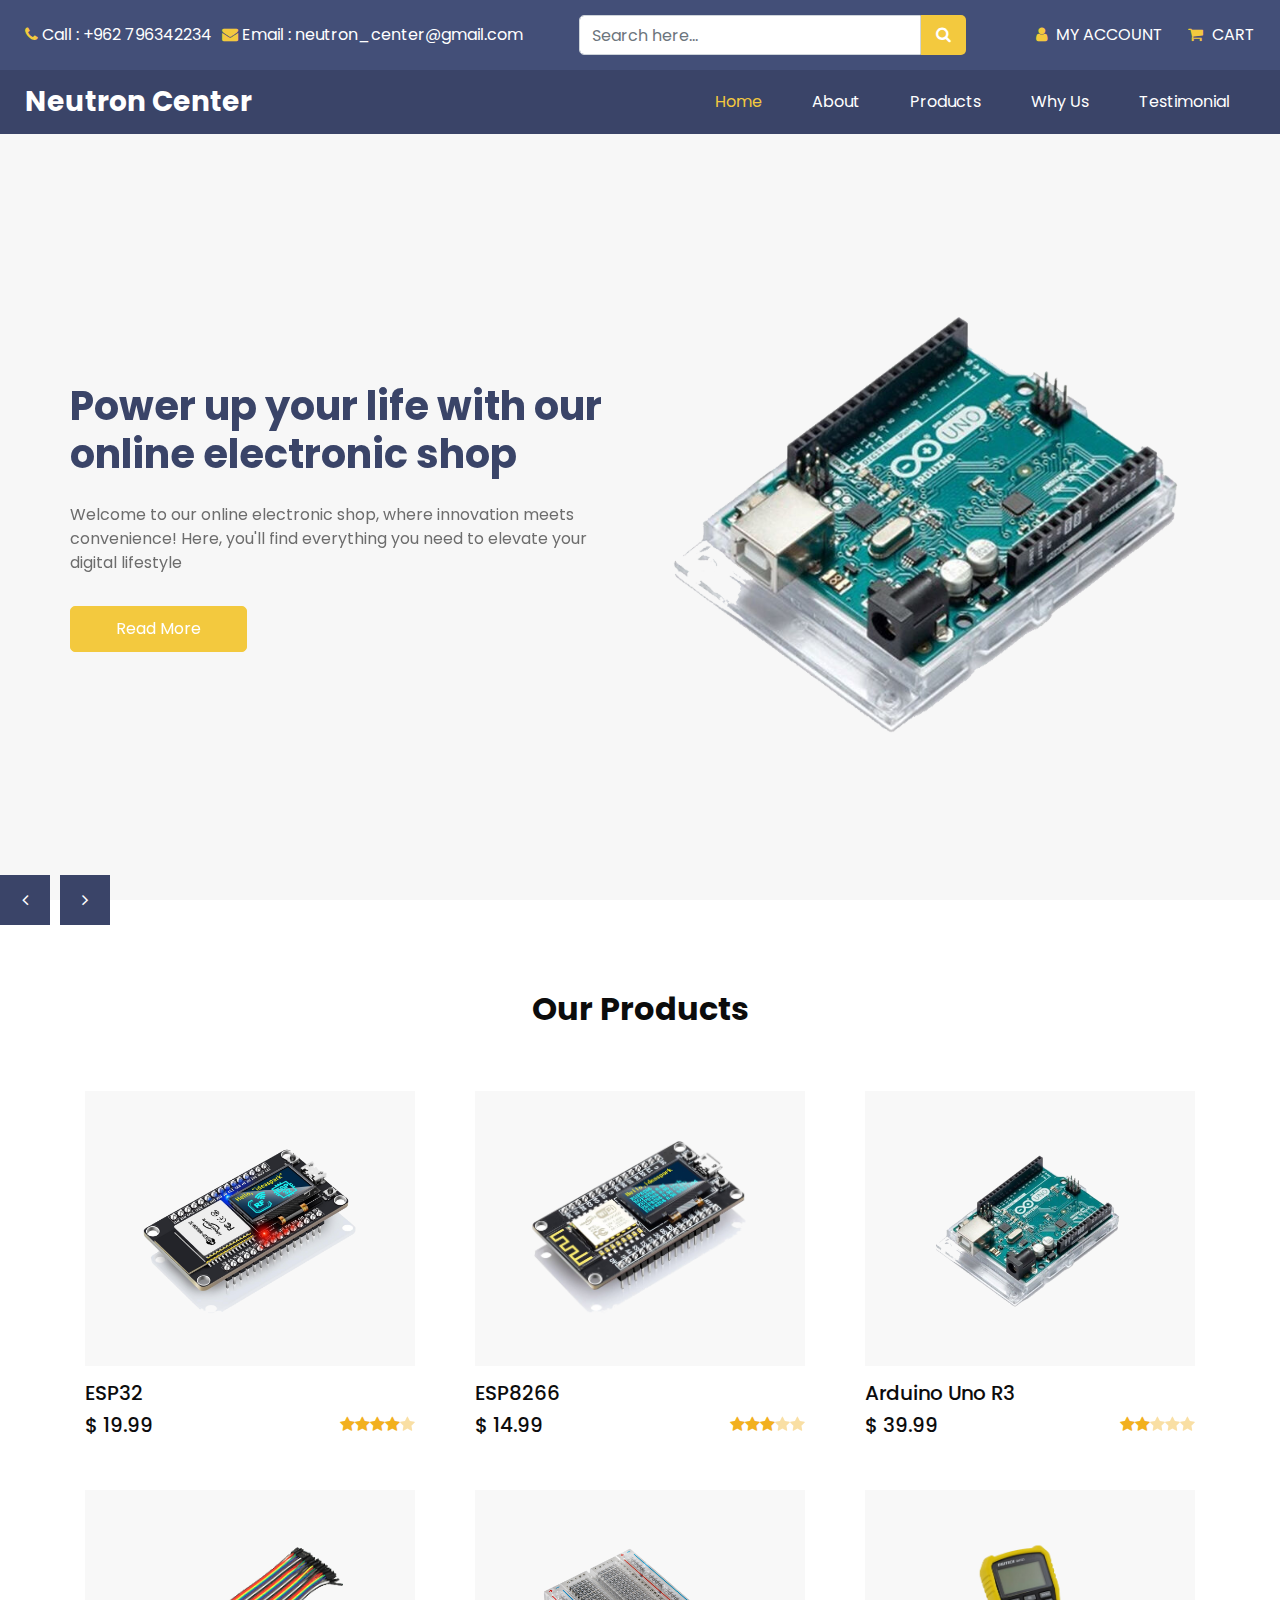
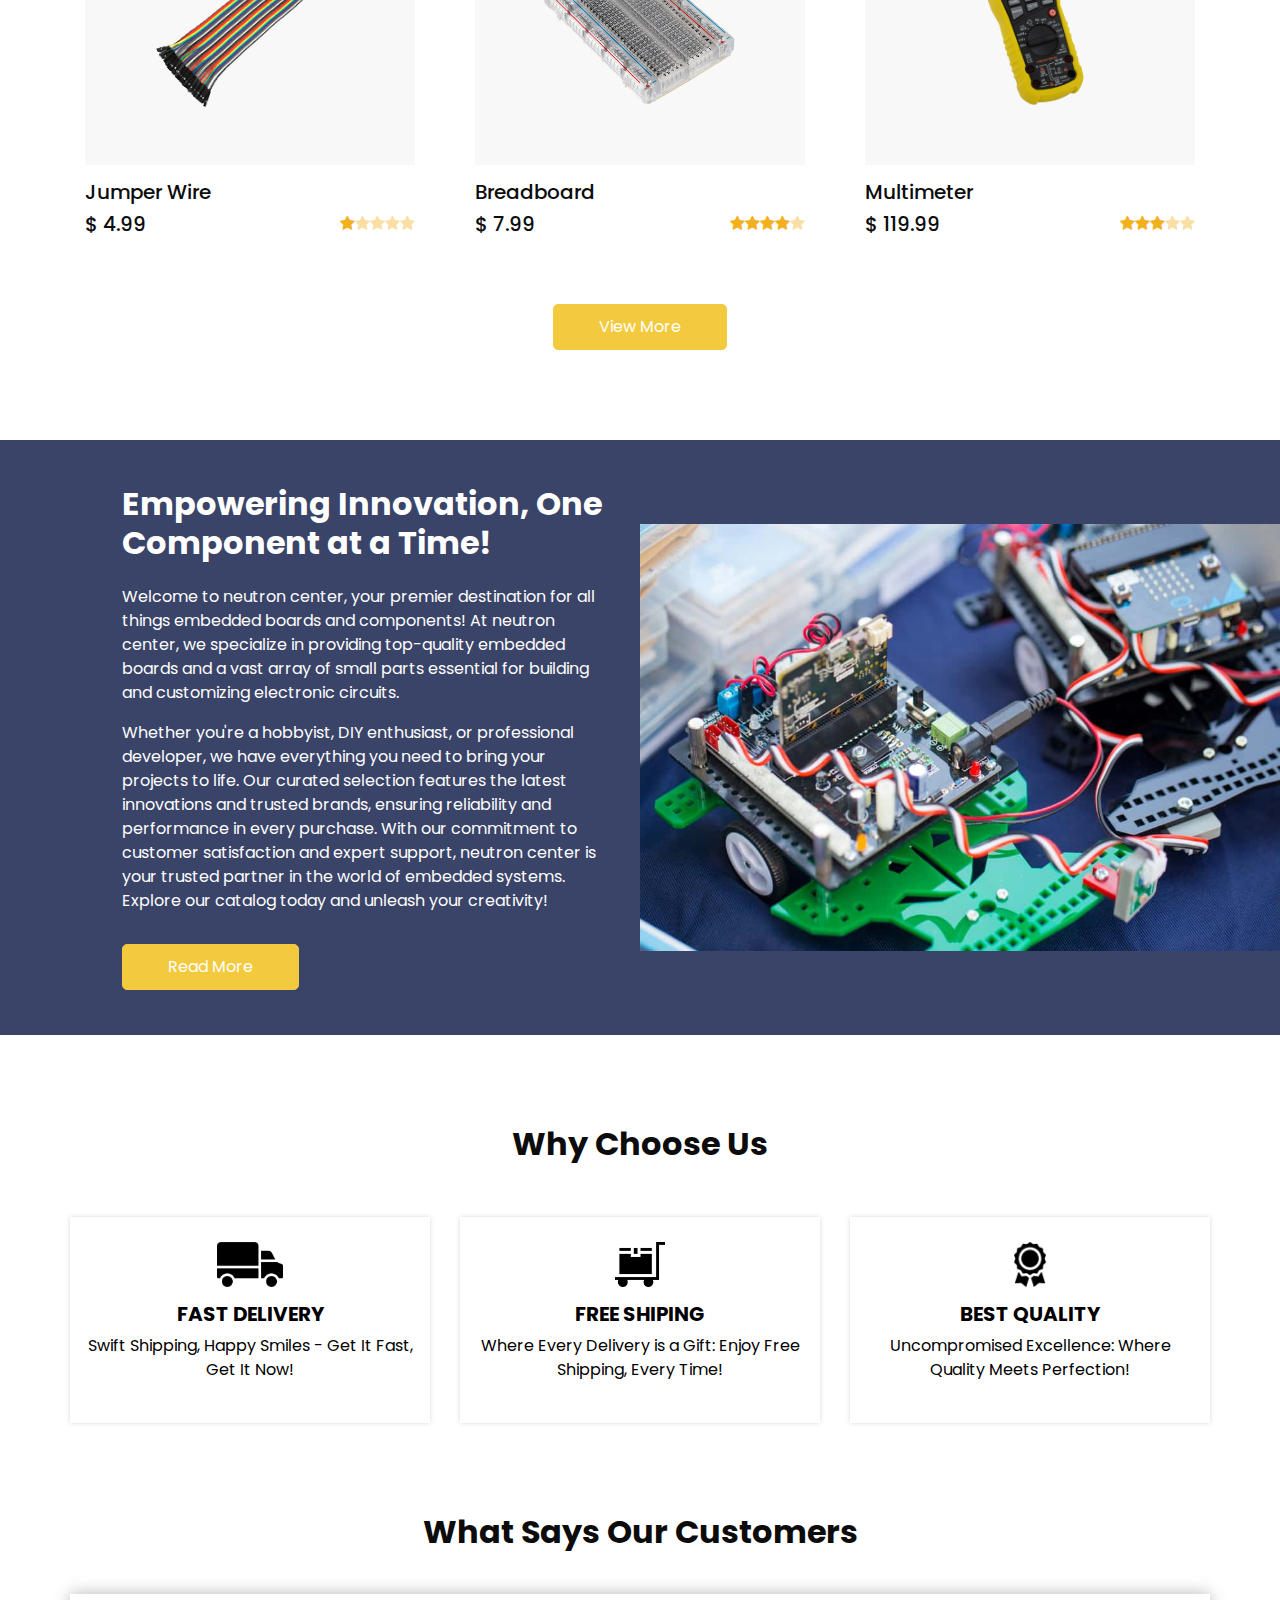
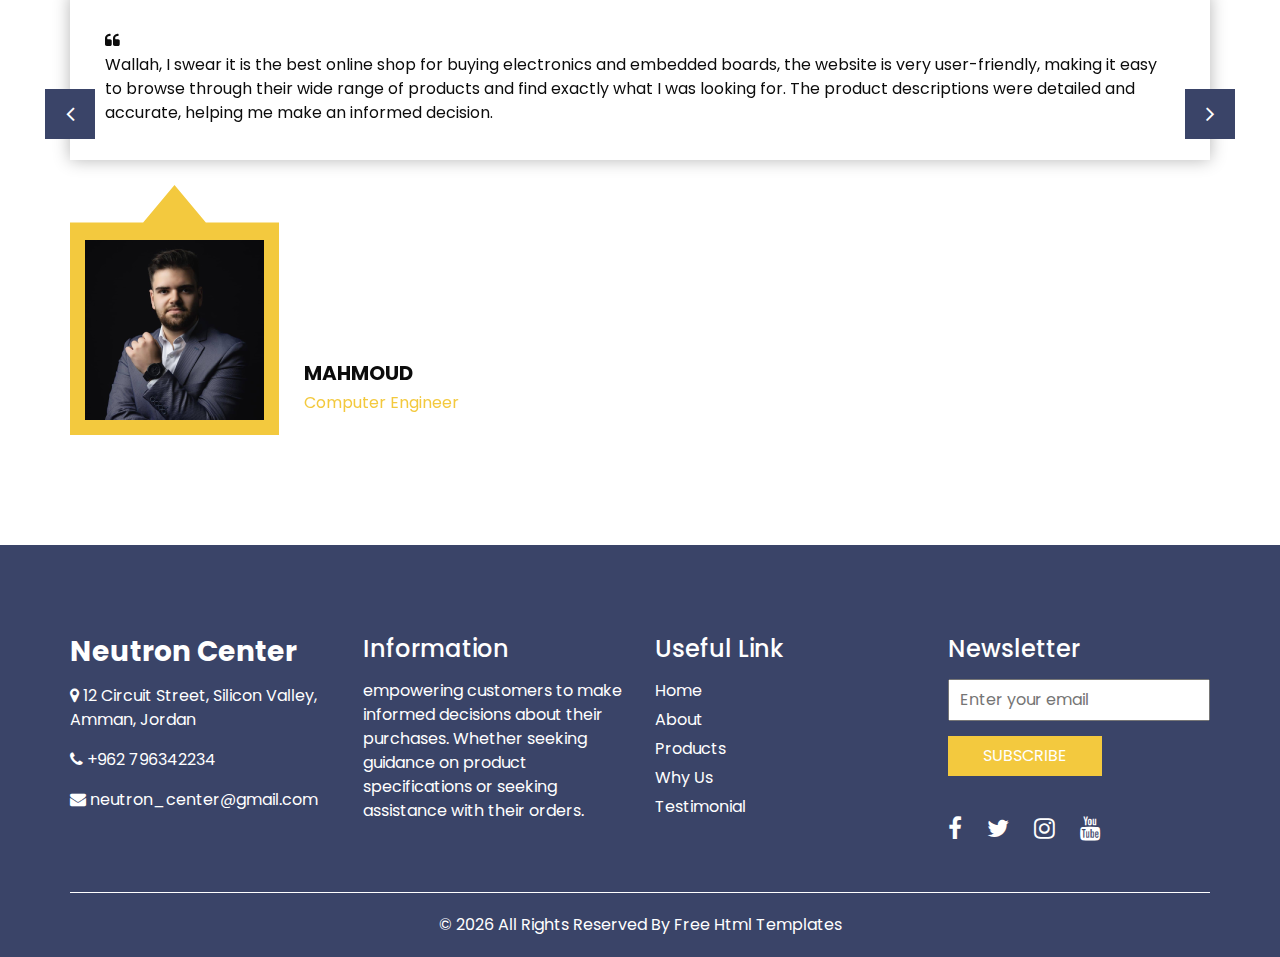
<file: index.html>
<!DOCTYPE html>
<html>

<head>
  <!-- Basic -->
  <meta charset="utf-8" />
  <meta http-equiv="X-UA-Compatible" content="IE=edge" />
  <!-- Mobile Metas -->
  <meta name="viewport" content="width=device-width, initial-scale=1, shrink-to-fit=no" />
  <!-- Site Metas -->
  <link rel="icon" href="images/fevicon.png" type="image/gif" />
  <meta name="keywords" content="" />
  <meta name="description" content="" />
  <meta name="author" content="" />

  <title>Neutron Center</title>


  <!-- bootstrap core css -->
  <link rel="stylesheet" type="text/css" href="css/bootstrap.css" />

  <!-- fonts style -->
  <link href="https://fonts.googleapis.com/css?family=Poppins:400,700&display=swap" rel="stylesheet"> <!-- range slider -->

  <!-- font awesome style -->
  <link href="css/font-awesome.min.css" rel="stylesheet" />

  <!-- Custom styles for this template -->
  <link href="css/style.css" rel="stylesheet" />
  <!-- responsive style -->
  <link href="css/responsive.css" rel="stylesheet" />

</head>

<body>

  <div class="hero_area">
    <!-- header section strats -->
    <header class="header_section">
      <div class="header_top">
        <div class="container-fluid">
          <div class="top_nav_container">
            <div class="contact_nav">
              <a href="">
                <i class="fa fa-phone" aria-hidden="true"></i>
                <span>
                  Call : +962 796342234 
                </span>
              </a>
              <a href="">
                <i class="fa fa-envelope" aria-hidden="true"></i>
                <span>
                  Email : neutron_center@gmail.com
                </span>
              </a>
            </div>
            <from class="search_form mx-2">
              <div class="search-container">
                <input id="searchInput" type="text" class="form-control" placeholder="Search here..." onkeyup="search()">
                <div id="suggestions_container" class="suggestions-container">

                </div>
              </div>
              <button class="" type="submit">
                <i class="fa fa-search" aria-hidden="true"></i>
              </button>
            </from>
            <div class="user_option_box">
              <a href="account.html" class="account-link">
                <i class="fa fa-user" aria-hidden="true"></i>
                <span>
                  My Account
                </span>
              </a>
              <a href="cart.html" class="cart-link">
                <i class="fa fa-shopping-cart" aria-hidden="true"></i>
                <span>
                  Cart
                </span>
              </a>
            </div>
          </div>

        </div>
      </div>
      <div class="header_bottom">
        <div class="container-fluid">
          <nav class="navbar navbar-expand-lg custom_nav-container ">
            <a class="navbar-brand" href="index.html">
              <span>
                Neutron Center
              </span>
            </a>

            <button class="navbar-toggler" type="button" data-toggle="collapse" data-target="#navbarSupportedContent" aria-controls="navbarSupportedContent" aria-expanded="false" aria-label="Toggle navigation">
              <span class=""> </span>
            </button>

            <div class="collapse navbar-collapse" id="navbarSupportedContent">
              <ul class="navbar-nav ">
                <li class="nav-item active">
                  <a class="nav-link" href="index.html">Home <span class="sr-only">(current)</span></a>
                </li>
                <li class="nav-item">
                  <a class="nav-link" href="about.html"> About</a>
                </li>
                <li class="nav-item">
                  <a class="nav-link" href="product.html">Products</a>
                </li>
                <li class="nav-item">
                  <a class="nav-link" href="why.html">Why Us</a>
                </li>
                <li class="nav-item">
                  <a class="nav-link" href="testimonial.html">Testimonial</a>
                </li>
              </ul>
            </div>
          </nav>
        </div>
      </div>
    </header>
    <!-- end header section -->
    <!-- slider section -->
    <section class="slider_section ">
      <div id="customCarousel1" class="carousel slide" data-ride="carousel">
        <div class="carousel-inner">
          <div class="carousel-item active">
            <div class="container ">
              <div class="row">
                <div class="col-md-6">
                  <div class="detail-box">
                    <h1>
                      Power up your life with our online electronic shop
                    </h1>
                    <p>
                      Welcome to our online electronic shop, where innovation meets convenience! Here, you'll find everything you need to elevate your digital lifestyle
                    </p>
                    <a href="about.html">
                      Read More
                    </a>
                  </div>
                </div>
                <div class="col-md-6">
                  <div class="img-box">
                    <img src="images/arduino.png" alt="">
                  </div>
                </div>
              </div>
            </div>
          </div>
          <div class="carousel-item">
            <div class="container ">
              <div class="row">
                <div class="col-md-6">
                  <div class="detail-box">
                    <h1>
                      Hurry in now for our biggest sale ever!
                    </h1>
                    <p>
                      Exciting news! Our online electronic shop is hosting a massive sale, with unbeatable discounts on all your favorite gadgets. Shop now and save big while stocks last!
                    </p>
                    <a href="product.html">
                      Read More
                    </a>
                  </div>
                </div>
                <div class="col-md-6">
                  <div class="img-box">
                    <img src="images/Winter-Sale.png" alt="">
                  </div>
                </div>
              </div>
            </div>
          </div>
          <div class="carousel-item">
            <div class="container ">
              <div class="row">
                <div class="col-md-6">
                  <div class="detail-box">
                    <h1>
                      Introducing our latest arrival: the cutting-edge ESP32.
                    </h1>
                    <p>
                      Experience the future of IoT with our latest addition: the ESP32. Unlock limitless possibilities in connectivity and innovation with this powerful, versatile microcontroller.
                    </p>
                    <a href="product_page.html" onclick="showProHeader(event, this)">
                      Read More
                    </a>
                  </div>
                </div>
                <div class="col-md-6">
                  <div class="img-box">
                    <img src="images/esp32.png" alt="">
                  </div>
                </div>
              </div>
            </div>
          </div>
        </div>
        <div class="carousel_btn_box">
          <a class="carousel-control-prev" href="#customCarousel1" role="button" data-slide="prev">
            <i class="fa fa-angle-left" aria-hidden="true"></i>
            <span class="sr-only">Previous</span>
          </a>
          <a class="carousel-control-next" href="#customCarousel1" role="button" data-slide="next">
            <i class="fa fa-angle-right" aria-hidden="true"></i>
            <span class="sr-only">Next</span>
          </a>
        </div>
      </div>
    </section>
    <!-- end slider section -->
  </div>


  <!-- product section -->

  <section class="product_section layout_padding">
    <div class="container">
      <div class="heading_container heading_center">
        <h2>
          Our Products
        </h2>
      </div>

      <div class="row" id="productList">

      </div>

      <div class="btn_box">
        <a href="product.html" class="view_more-link">
          View More
        </a>
      </div>
    </div>
  </section>

  <!-- end product section -->

  <!-- about section -->

  <section class="about_section">
    <div class="container-fluid  ">
      <div class="row">
        <div class="col-md-5 ml-auto">
          <div class="detail-box pr-md-3">
            <div class="heading_container">
              <h2>
                Empowering Innovation, One Component at a Time!
              </h2>
            </div>
            <p>
              Welcome to neutron center, your premier destination for all things embedded boards and components! At neutron center, we specialize in providing top-quality embedded boards and a vast array of small parts essential for building and customizing electronic circuits. 
            </p>
            <p>Whether you're a hobbyist, DIY enthusiast, or professional developer, we have everything you need to bring your projects to life. Our curated selection features the latest innovations and trusted brands, ensuring reliability and performance in every purchase. With our commitment to customer satisfaction and expert support, neutron center is your trusted partner in the world of embedded systems. Explore our catalog today and unleash your creativity!</p>
            <a href="about.html">
              Read More
            </a>
          </div>
        </div>
        <div class="col-md-6 px-0">
          <div class="img-box">
            <img src="images/about-us-2.jpg" alt="">
          </div>
        </div>
      </div>
    </div>
  </section>

  <!-- end about section -->

  <!-- why us section -->

  <section class="why_us_section layout_padding">
    <div class="container">
      <div class="heading_container heading_center">
        <h2>
          Why Choose Us
        </h2>
      </div>
      <div class="row">
        <a href="why.html#fastd" class="col-md-4 cartlink">
          <div class="box ">
            <div class="img-box">
              <img src="images/w1.png" alt="">
            </div>
            <div class="detail-box">
              <h5>
                Fast Delivery
              </h5>
              <p>
                Swift Shipping, Happy Smiles - Get It Fast, Get It Now!
              </p>
            </div>
          </div>
        </a>
        <a href="why.html#freed" class="col-md-4 cartlink">
          <div class="box ">
            <div class="img-box">
              <img src="images/w2.png" alt="">
            </div>
            <div class="detail-box">
              <h5>
                Free Shiping
              </h5>
              <p>
                Where Every Delivery is a Gift: Enjoy Free Shipping, Every Time!
              </p>
            </div>
          </div>
        </a>
        <a href="why.html#bestq" class="col-md-4 cartlink">
          <div class="box ">
            <div class="img-box">
              <img src="images/w3.png" alt="">
            </div>
            <div class="detail-box">
              <h5>
                Best Quality
              </h5>
              <p>
                Uncompromised Excellence: Where Quality Meets Perfection!
              </p>
            </div>
          </div>
        </a>
      </div>
    </div>
  </section>

  <!-- end why us section -->


  <!-- client section -->

  <section class="client_section layout_padding-bottom">
    <div class="container">
      <div class="heading_container heading_center">
        <h2>
          What Says Our Customers
        </h2>
      </div>
    </div>
    <div class="client_container ">
      <div id="carouselExample2Controls" class="carousel slide" data-ride="carousel">
        <div class="carousel-inner">
          <div class="carousel-item active">
            <div class="container">
              <div class="box">
                <div class="detail-box">
                  <p>
                    <i class="fa fa-quote-left" aria-hidden="true"></i>
                  </p>
                  <p>
                    Wallah, I swear it is the best online shop for buying electronics and embedded boards, the website is very user-friendly, making it easy to browse through their wide range of products and find exactly what I was looking for. The product descriptions were detailed and accurate, helping me make an informed decision.
                  </p>
                </div>
                <div class="client-id">
                  <div class="img-box ">
                    <img src="images/c1.png" alt="">
                  </div>
                  <div class="name">
                    <h5>
                      Mahmoud
                    </h5>
                    <h6>
                      Computer Engineer
                    </h6>
                  </div>
                </div>
              </div>
            </div>
          </div>
          <div class="carousel-item">
            <div class="container">
              <div class="box">
                <div class="detail-box">
                  <p>
                    <i class="fa fa-quote-left" aria-hidden="true"></i>
                  </p>
                  <p>
                    I couldn't be happier with my experience shopping at this electronics online shop. The combination of excellent service, prompt delivery, and high-quality products makes them stand out from the competition. I will definitely be a returning customer and would highly recommend them to anyone in need of electronics.
                  </p>
                </div>
                <div class="client-id">
                  <div class="img-box">
                    <img src="images/c2.png" alt="">
                  </div>
                  <div class="name">
                    <h5>
                      Ibrahim 
                    </h5>
                    <h6>
                      Software Engineer
                    </h6>
                  </div>
                </div>
              </div>
            </div>
          </div>
          <div class="carousel-item">
            <div class="container">
              <div class="box">
                <div class="detail-box">
                  <p>
                    <i class="fa fa-quote-left" aria-hidden="true"></i>
                  </p>
                  <p>
                    What truly sets this online shop apart, though, is their outstanding customer service. I had a few questions about the product before making my purchase, and the customer support team was incredibly helpful and responsive. They went above and beyond to ensure that all my queries were addressed promptly and satisfactorily.
                  </p>
                </div>
                <div class="client-id">
                  <div class="img-box">
                    <img src="images/c3.png" alt="">
                  </div>
                  <div class="name">
                    <h5>
                      Ibrahim
                    </h5>
                    <h6>
                      Hoppiest
                    </h6>
                  </div>
                </div>
              </div>
            </div>
          </div>
        </div>
        <div class="carousel_btn-box">
          <a class="carousel-control-prev" href="#carouselExample2Controls" role="button" data-slide="prev">
            <span>
              <i class="fa fa-angle-left" aria-hidden="true"></i>
            </span>
            <span class="sr-only">Previous</span>
          </a>
          <a class="carousel-control-next" href="#carouselExample2Controls" role="button" data-slide="next">
            <span>
              <i class="fa fa-angle-right" aria-hidden="true"></i>
            </span>
            <span class="sr-only">Next</span>
          </a>
        </div>
      </div>
    </div>
  </section>
  <!-- end client section -->

  <!-- info section -->
  <section class="info_section ">
    <div class="container">
      <div class="row">
        <div class="col-md-3">
          <div class="info_contact">
            <h5>
              <a href="" class="navbar-brand">
                <span>
                  Neutron Center
                </span>
              </a>
            </h5>
            <p>
              <i class="fa fa-map-marker" aria-hidden="true"></i>
              12 Circuit Street, Silicon Valley, Amman, Jordan
            </p>
            <p>
              <i class="fa fa-phone" aria-hidden="true"></i>
              +962 796342234
            </p>
            <p>
              <i class="fa fa-envelope" aria-hidden="true"></i>
              neutron_center@gmail.com
            </p>
          </div>
        </div>
        <div class="col-md-3">
          <div class="info_info">
            <h5>
              Information
            </h5>
            <p>
              empowering customers to make informed decisions about their purchases. Whether seeking guidance on product specifications or seeking assistance with their orders.
            </p>
          </div>
        </div>
        <div class="col-md-3">
          <div class="info_links">
            <h5>
              Useful Link
            </h5>
            <ul>
              <li>
                <a href="index.html">
                  Home
                </a>
              </li>
              <li>
                <a href="about.html">
                  About
                </a>
              </li>
              <li>
                <a href="product.html">
                  Products
                </a>
              </li>
              <li>
                <a href="why.html">
                  Why Us
                </a>
              </li>
              <li>
                <a href="testimonial.html">
                  Testimonial
                </a>
              </li>
            </ul>
          </div>
        </div>
        <div class="col-md-3">
          <div class="info_form ">
            <h5>
              Newsletter
            </h5>
            <form action="">
              <input type="email" placeholder="Enter your email">
              <button>
                Subscribe
              </button>
            </form>
            <div class="social_box">
              <a href="">
                <i class="fa fa-facebook" aria-hidden="true"></i>
              </a>
              <a href="">
                <i class="fa fa-twitter" aria-hidden="true"></i>
              </a>
              <a href="">
                <i class="fa fa-instagram" aria-hidden="true"></i>
              </a>
              <a href="">
                <i class="fa fa-youtube" aria-hidden="true"></i>
              </a>
            </div>
          </div>
        </div>
      </div>
    </div>
  </section>

  <!-- end info_section -->


  <!-- footer section -->
  <footer class="footer_section">
    <div class="container">
      <p>
        &copy; <span id="displayYear"></span> All Rights Reserved By
        <a href="https://html.design/">Free Html Templates</a>
      </p>
    </div>
  </footer>
  <!-- footer section -->

  <!-- jQery -->
  <script src="js/jquery-3.4.1.min.js"></script>
  <!-- bootstrap js -->
  <script src="js/bootstrap.js"></script>
  <!-- custom js -->
  <script src="js/custom.js"></script>

<script src="./js/main.js"></script>
</body>

</html>
</file>
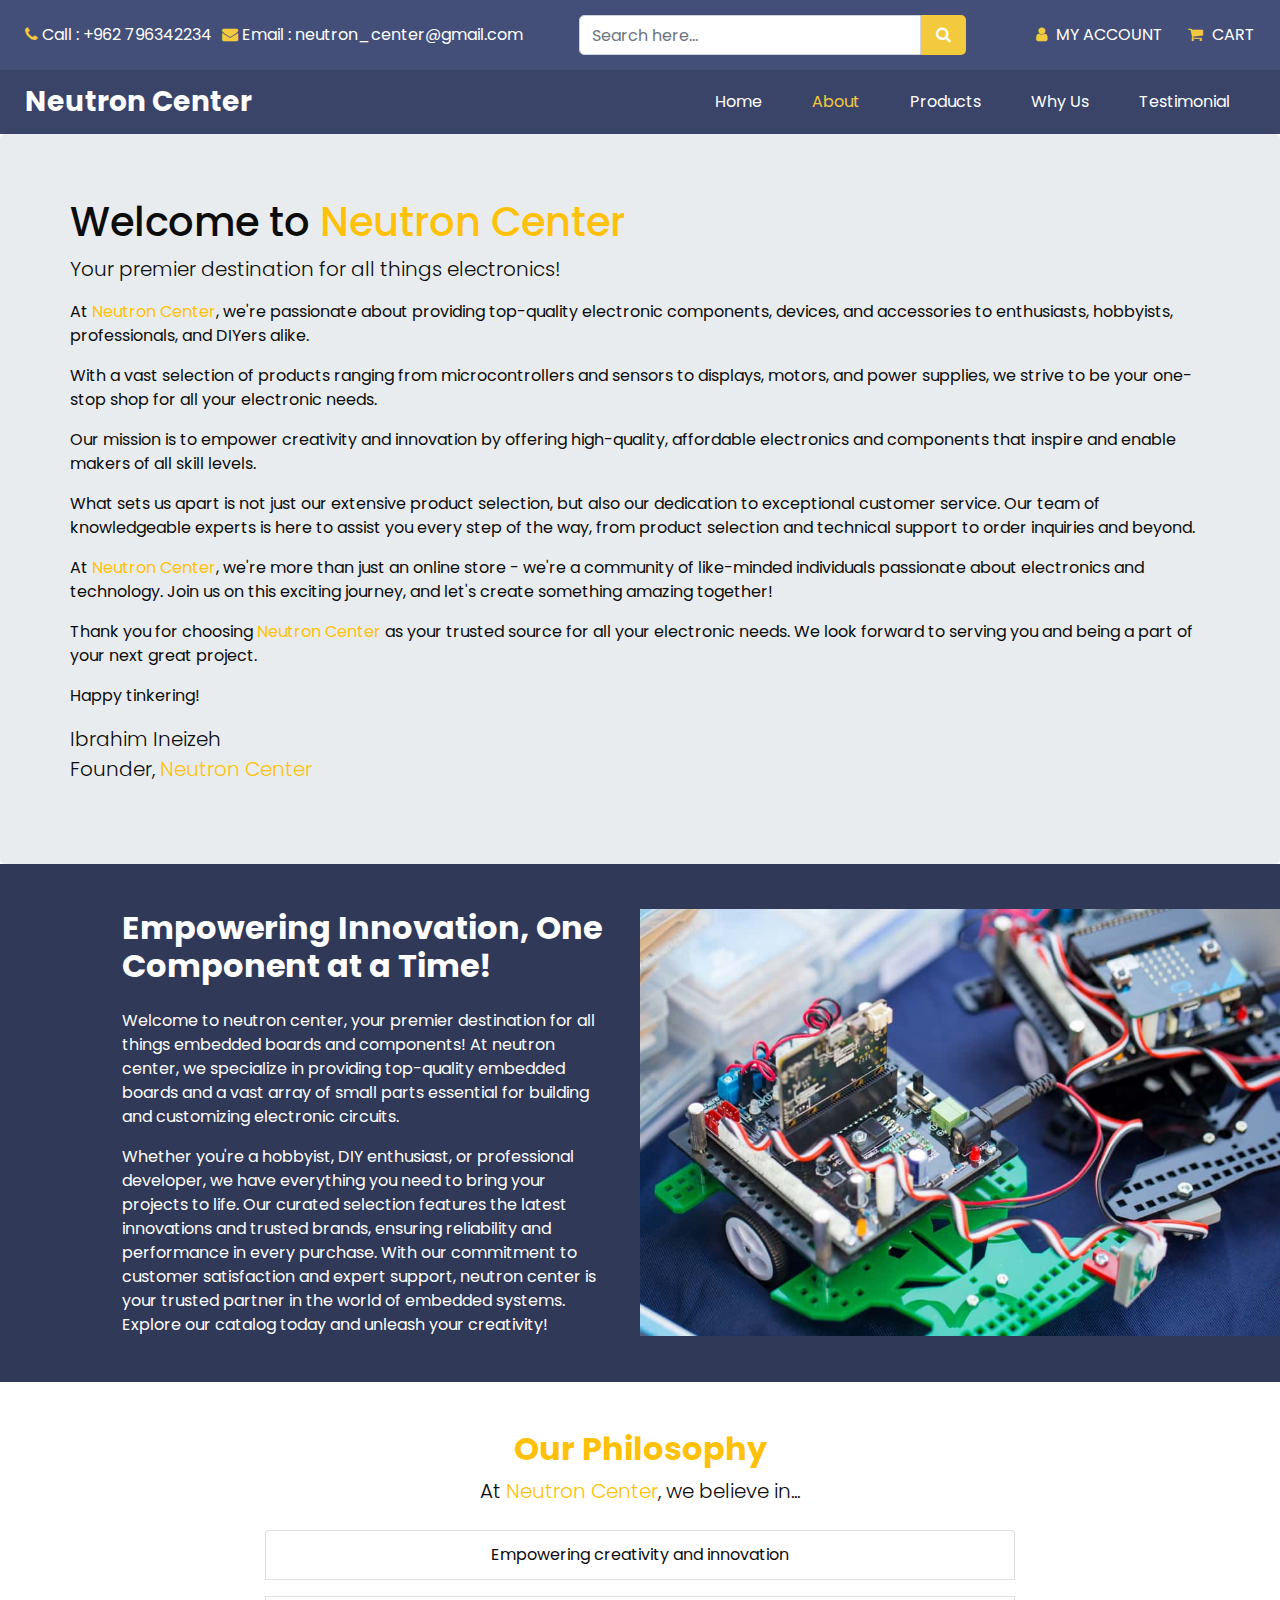
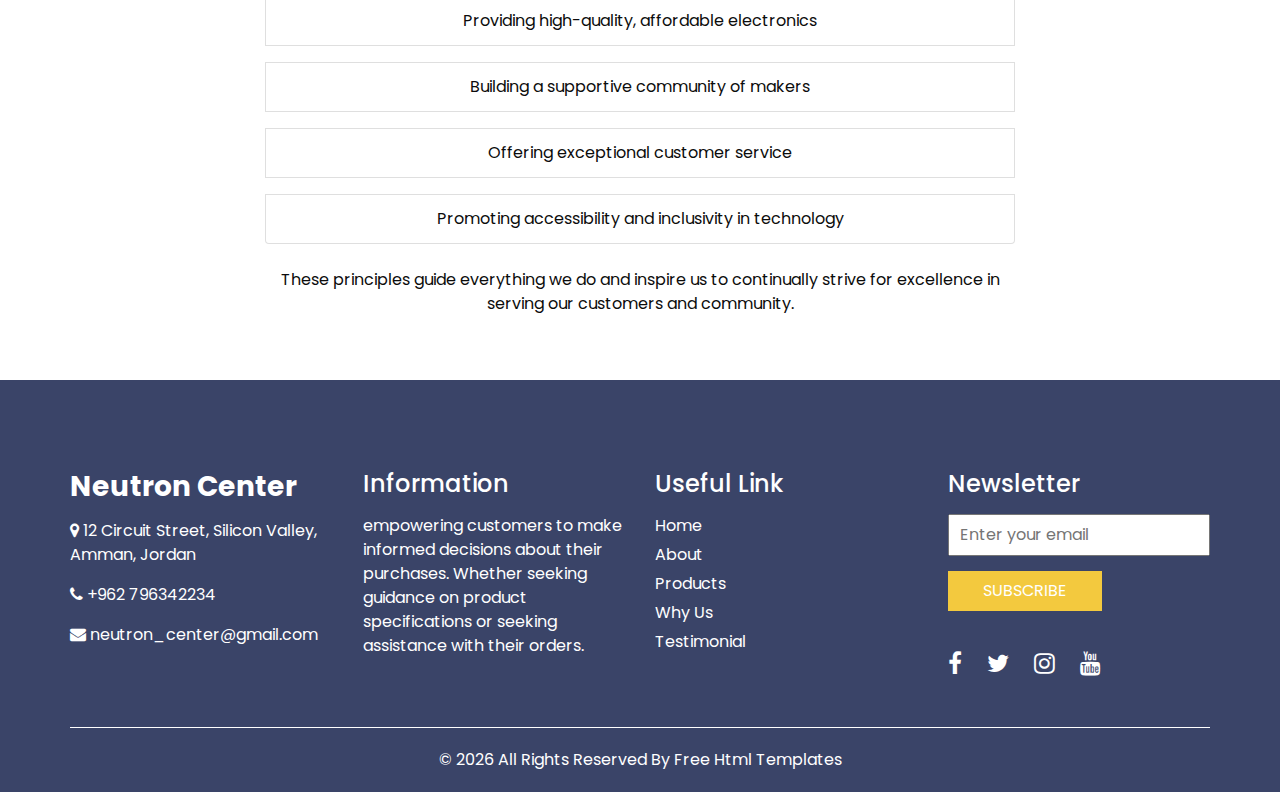
<file: about.html>
<!DOCTYPE html>
<html>

<head>
  <!-- Basic -->
  <meta charset="utf-8" />
  <meta http-equiv="X-UA-Compatible" content="IE=edge" />
  <!-- Mobile Metas -->
  <meta name="viewport" content="width=device-width, initial-scale=1, shrink-to-fit=no" />
  <!-- Site Metas -->
  <link rel="icon" href="images/fevicon.png" type="image/gif" />
  <meta name="keywords" content="" />
  <meta name="description" content="" />
  <meta name="author" content="" />

  <title>Neutron Center</title>


  <!-- bootstrap core css -->
  <link rel="stylesheet" type="text/css" href="css/bootstrap.css" />

  <!-- fonts style -->
  <link href="https://fonts.googleapis.com/css?family=Poppins:400,700&display=swap" rel="stylesheet"> <!-- range slider -->

  <!-- font awesome style -->
  <link href="css/font-awesome.min.css" rel="stylesheet" />

  <!-- Custom styles for this template -->
  <link href="css/style.css" rel="stylesheet" />
  <!-- responsive style -->
  <link href="css/responsive.css" rel="stylesheet" />

</head>

<body class="sub_page">

  <div class="hero_area">
    <!-- header section strats -->
    <header class="header_section">
      <div class="header_top">
        <div class="container-fluid">
          <div class="top_nav_container">
            <div class="contact_nav">
              <a href="">
                <i class="fa fa-phone" aria-hidden="true"></i>
                <span>
                  Call : +962 796342234
                </span>
              </a>
              <a href="">
                <i class="fa fa-envelope" aria-hidden="true"></i>
                <span>
                  Email : neutron_center@gmail.com
                </span>
              </a>
            </div>
            <from class="search_form mx-2">
              <div class="search-container">
                <input id="searchInput" type="text" class="form-control" placeholder="Search here..." onkeyup="search()">
                <div id="suggestions_container" class="suggestions-container">

                </div>
              </div>
              <button class="" type="submit">
                <i class="fa fa-search" aria-hidden="true"></i>
              </button>
            </from>
            <div class="user_option_box">
              <a href="account.html" class="account-link">
                <i class="fa fa-user" aria-hidden="true"></i>
                <span>
                  My Account
                </span>
              </a>
              <a href="cart.html" class="cart-link">
                <i class="fa fa-shopping-cart" aria-hidden="true"></i>
                <span>
                  Cart
                </span>
              </a>
            </div>
          </div>

        </div>
      </div>
      <div class="header_bottom">
        <div class="container-fluid">
          <nav class="navbar navbar-expand-lg custom_nav-container ">
            <a class="navbar-brand" href="index.html">
              <span>
                Neutron Center
              </span>
            </a>

            <button class="navbar-toggler" type="button" data-toggle="collapse" data-target="#navbarSupportedContent" aria-controls="navbarSupportedContent" aria-expanded="false" aria-label="Toggle navigation">
              <span class=""> </span>
            </button>

            <div class="collapse navbar-collapse" id="navbarSupportedContent">
              <ul class="navbar-nav ">
                <li class="nav-item ">
                  <a class="nav-link" href="index.html">Home <span class="sr-only">(current)</span></a>
                </li>
                <li class="nav-item active">
                  <a class="nav-link" href="about.html"> About</a>
                </li>
                <li class="nav-item">
                  <a class="nav-link" href="product.html">Products</a>
                </li>
                <li class="nav-item">
                  <a class="nav-link" href="why.html">Why Us</a>
                </li>
                <li class="nav-item">
                  <a class="nav-link" href="testimonial.html">Testimonial</a>
                </li>
              </ul>
            </div>
          </nav>
        </div>
      </div>
    </header>
    <!-- end header section -->
  </div>

  <div class="jumbotron container-fluid mb-0">
    <div class="container">
      <h1>Welcome to <span class="text-warning">Neutron Center</span></h1>
      <p class="lead">Your premier destination for all things electronics!</p>
      <p>At <span class="text-warning">Neutron Center</span>, we're passionate about providing top-quality electronic components, devices, and accessories to enthusiasts, hobbyists, professionals, and DIYers alike.</p>
      <p>With a vast selection of products ranging from microcontrollers and sensors to displays, motors, and power supplies, we strive to be your one-stop shop for all your electronic needs.</p>
      <p>Our mission is to empower creativity and innovation by offering high-quality, affordable electronics and components that inspire and enable makers of all skill levels.</p>
      <p>What sets us apart is not just our extensive product selection, but also our dedication to exceptional customer service. Our team of knowledgeable experts is here to assist you every step of the way, from product selection and technical support to order inquiries and beyond.</p>
      <p>At <span class="text-warning">Neutron Center</span>, we're more than just an online store - we're a community of like-minded individuals passionate about electronics and technology. Join us on this exciting journey, and let's create something amazing together!</p>
      <p>Thank you for choosing <span class="text-warning">Neutron Center</span> as your trusted source for all your electronic needs. We look forward to serving you and being a part of your next great project.</p>
      <p>Happy tinkering!</p>
      <p class="lead">Ibrahim Ineizeh<br>Founder, <span class="text-warning">Neutron Center</span></p>
    </div>
  </div>
  

  <!-- about section -->

  <section class="about_section">
    <div class="container-fluid  ">
      <div class="row">
        <div class="col-md-5 ml-auto">
          <div class="detail-box pr-md-3">
            <div class="heading_container">
              <h2>
                Empowering Innovation, One Component at a Time!
              </h2>
            </div>
            <p>
              Welcome to neutron center, your premier destination for all things embedded boards and components! At neutron center, we specialize in providing top-quality embedded boards and a vast array of small parts essential for building and customizing electronic circuits. 
            </p>
            <p>Whether you're a hobbyist, DIY enthusiast, or professional developer, we have everything you need to bring your projects to life. Our curated selection features the latest innovations and trusted brands, ensuring reliability and performance in every purchase. With our commitment to customer satisfaction and expert support, neutron center is your trusted partner in the world of embedded systems. Explore our catalog today and unleash your creativity!</p>
          </div>
        </div>
        <div class="col-md-6 px-0">
          <div class="img-box">
            <img src="images/about-us-2.jpg" alt="">
          </div>
        </div>
      </div>
    </div>
  </section>


  <div class="container my-5">
    <div class="row">
      <div class="col-md-8 offset-md-2">
        <h2 class="text-center text-warning"><strong>Our Philosophy</strong></h2>
        <p class="lead text-center">At <span class="text-warning">Neutron Center</span>, we believe in...</p>
        <ul class="list-group">
          <li class="list-group-item my-2 text-center">Empowering creativity and innovation</li>
          <li class="list-group-item my-2 text-center">Providing high-quality, affordable electronics</li>
          <li class="list-group-item my-2 text-center">Building a supportive community of makers</li>
          <li class="list-group-item my-2 text-center">Offering exceptional customer service</li>
          <li class="list-group-item my-2 text-center">Promoting accessibility and inclusivity in technology</li>
        </ul>
        <p class="text-center mt-3">These principles guide everything we do and inspire us to continually strive for excellence in serving our customers and community.</p>
      </div>
    </div>
  </div>
  

  <!-- end about section -->

  <!-- info section -->
  <section class="info_section ">
    <div class="container">
      <div class="row">
        <div class="col-md-3">
          <div class="info_contact">
            <h5>
              <a href="" class="navbar-brand">
                <span>
                  Neutron Center
                </span>
              </a>
            </h5>
            <p>
              <i class="fa fa-map-marker" aria-hidden="true"></i>
              12 Circuit Street, Silicon Valley, Amman, Jordan
            </p>
            <p>
              <i class="fa fa-phone" aria-hidden="true"></i>
              +962 796342234
            </p>
            <p>
              <i class="fa fa-envelope" aria-hidden="true"></i>
              neutron_center@gmail.com
            </p>
          </div>
        </div>
        <div class="col-md-3">
          <div class="info_info">
            <h5>
              Information
            </h5>
            <p>
              empowering customers to make informed decisions about their purchases. Whether seeking guidance on product specifications or seeking assistance with their orders.
            </p>
          </div>
        </div>
        <div class="col-md-3">
          <div class="info_links">
            <h5>
              Useful Link
            </h5>
            <ul>
              <li>
                <a href="index.html">
                  Home
                </a>
              </li>
              <li>
                <a href="about.html">
                  About
                </a>
              </li>
              <li>
                <a href="product.html">
                  Products
                </a>
              </li>
              <li>
                <a href="why.html">
                  Why Us
                </a>
              </li>
              <li>
                <a href="testimonial.html">
                  Testimonial
                </a>
              </li>
            </ul>
          </div>
        </div>
        <div class="col-md-3">
          <div class="info_form ">
            <h5>
              Newsletter
            </h5>
            <form action="">
              <input type="email" placeholder="Enter your email">
              <button>
                Subscribe
              </button>
            </form>
            <div class="social_box">
              <a href="">
                <i class="fa fa-facebook" aria-hidden="true"></i>
              </a>
              <a href="">
                <i class="fa fa-twitter" aria-hidden="true"></i>
              </a>
              <a href="">
                <i class="fa fa-instagram" aria-hidden="true"></i>
              </a>
              <a href="">
                <i class="fa fa-youtube" aria-hidden="true"></i>
              </a>
            </div>
          </div>
        </div>
      </div>
    </div>
  </section>

  <!-- end info_section -->


  <!-- footer section -->
  <footer class="footer_section">
    <div class="container">
      <p>
        &copy; <span id="displayYear"></span> All Rights Reserved By
        <a href="https://html.design/">Free Html Templates</a>
      </p>
    </div>
  </footer>
  <!-- footer section -->

  <!-- jQery -->
  <script src="js/jquery-3.4.1.min.js"></script>
  <!-- bootstrap js -->
  <script src="js/bootstrap.js"></script>
  <!-- custom js -->
  <script src="js/custom.js"></script>
  <script src="./js/search.js"></script>

</body>

</html>
</file>
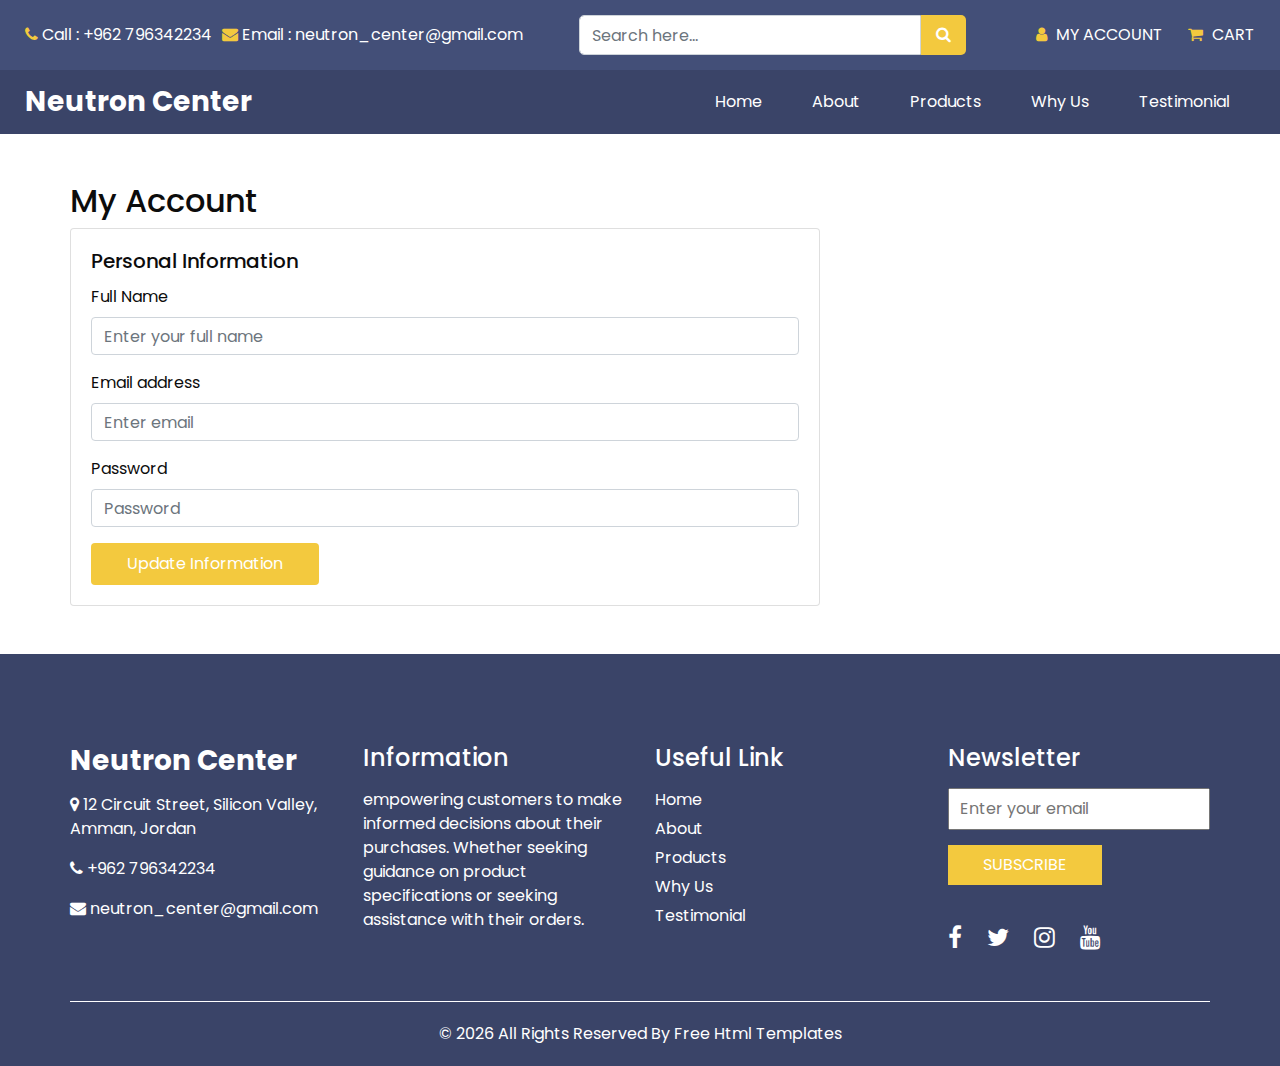
<file: account.html>
<!DOCTYPE html>
<html>

<head>
  <!-- Basic -->
  <meta charset="utf-8" />
  <meta http-equiv="X-UA-Compatible" content="IE=edge" />
  <!-- Mobile Metas -->
  <meta name="viewport" content="width=device-width, initial-scale=1, shrink-to-fit=no" />
  <!-- Site Metas -->
  <link rel="icon" href="images/fevicon.png" type="image/gif" />
  <meta name="keywords" content="" />
  <meta name="description" content="" />
  <meta name="author" content="" />

  <title>Neutron Center</title>


  <!-- bootstrap core css -->
  <link rel="stylesheet" type="text/css" href="css/bootstrap.css" />

  <!-- fonts style -->
  <link href="https://fonts.googleapis.com/css?family=Poppins:400,700&display=swap" rel="stylesheet"> <!-- range slider -->

  <!-- font awesome style -->
  <link href="css/font-awesome.min.css" rel="stylesheet" />

  <!-- Custom styles for this template -->
  <link href="css/style.css" rel="stylesheet" />
  <!-- responsive style -->
  <link href="css/responsive.css" rel="stylesheet" />

</head>

<body class="sub_page">

  <div class="hero_area">
    <!-- header section strats -->
    <header class="header_section">
      <div class="header_top">
        <div class="container-fluid">
          <div class="top_nav_container">
            <div class="contact_nav">
              <a href="">
                <i class="fa fa-phone" aria-hidden="true"></i>
                <span>
                  Call : +962 796342234
                </span>
              </a>
              <a href="">
                <i class="fa fa-envelope" aria-hidden="true"></i>
                <span>
                  Email : neutron_center@gmail.com
                </span>
              </a>
            </div>
            <from class="search_form mx-2" >
              <div class="search-container">
                <input id="searchInput" type="text" class="form-control" placeholder="Search here..." onkeyup="search()">
                <div id="suggestions_container" class="suggestions-container">

                </div>
              </div>
              <button class="" type="submit">
                <i class="fa fa-search" aria-hidden="true"></i>
              </button>
            </from>
            <div class="user_option_box">
              <a href="" class="account-link">
                <i class="fa fa-user" aria-hidden="true"></i>
                <span>
                  My Account
                </span>
              </a>
              <a href="cart.html" class="cart-link">
                <i class="fa fa-shopping-cart" aria-hidden="true"></i>
                <span>
                  Cart
                </span>
              </a>
            </div>
          </div>

        </div>
      </div>
      <div class="header_bottom">
        <div class="container-fluid">
          <nav class="navbar navbar-expand-lg custom_nav-container ">
            <a class="navbar-brand" href="index.html">
              <span>
                Neutron Center
              </span>
            </a>

            <button class="navbar-toggler" type="button" data-toggle="collapse" data-target="#navbarSupportedContent" aria-controls="navbarSupportedContent" aria-expanded="false" aria-label="Toggle navigation">
              <span class=""> </span>
            </button>

            <div class="collapse navbar-collapse" id="navbarSupportedContent">
              <ul class="navbar-nav ">
                <li class="nav-item ">
                  <a class="nav-link" href="index.html">Home <span class="sr-only">(current)</span></a>
                </li>
                <li class="nav-item">
                  <a class="nav-link" href="about.html"> About</a>
                </li>
                <li class="nav-item">
                  <a class="nav-link" href="product.html">Products</a>
                </li>
                <li class="nav-item">
                  <a class="nav-link" href="why.html">Why Us</a>
                </li>
                <li class="nav-item">
                  <a class="nav-link" href="testimonial.html">Testimonial</a>
                </li>
              </ul>
            </div>
          </nav>
        </div>
      </div>
    </header>
    <!-- end header section -->
  </div>

  <div class="container my-5">
    <div class="row">
      <div class="col-lg-8">
        <h2>My Account</h2>
        <div class="card">
          <div class="card-body">
            <h5 class="card-title">Personal Information</h5>
            <!-- Form for personal information -->
            <form>
              <div class="form-group">
                <label for="fullName">Full Name</label>
                <input type="text" class="form-control" id="fullName" placeholder="Enter your full name" onkeyup="getfname()">
              </div>
              <div class="form-group">
                <label for="email">Email address</label>
                <input type="email" class="form-control" id="email" placeholder="Enter email">
              </div>
              <div class="form-group">
                <label for="password">Password</label>
                <input type="password" class="form-control" id="password" placeholder="Password">
              </div>
              <button type="submit" class="btn check" onclick="getInfo()">Update Information</button>
            </form>
          </div>
        </div>
      </div>
    </div>
  </div>

  <!-- info section -->
  <section class="info_section ">
    <div class="container">
      <div class="row">
        <div class="col-md-3">
          <div class="info_contact">
            <h5>
              <a href="" class="navbar-brand">
                <span>
                  Neutron Center
                </span>
              </a>
            </h5>
            <p>
              <i class="fa fa-map-marker" aria-hidden="true"></i>
              12 Circuit Street, Silicon Valley, Amman, Jordan
            </p>
            <p>
              <i class="fa fa-phone" aria-hidden="true"></i>
              +962 796342234
            </p>
            <p>
              <i class="fa fa-envelope" aria-hidden="true"></i>
              neutron_center@gmail.com
            </p>
          </div>
        </div>
        <div class="col-md-3">
          <div class="info_info">
            <h5>
              Information
            </h5>
            <p>
              empowering customers to make informed decisions about their purchases. Whether seeking guidance on product specifications or seeking assistance with their orders.
            </p>
          </div>
        </div>
        <div class="col-md-3">
          <div class="info_links">
            <h5>
              Useful Link
            </h5>
            <ul>
              <li>
                <a href="index.html">
                  Home
                </a>
              </li>
              <li>
                <a href="about.html">
                  About
                </a>
              </li>
              <li>
                <a href="product.html">
                  Products
                </a>
              </li>
              <li>
                <a href="why.html">
                  Why Us
                </a>
              </li>
              <li>
                <a href="testimonial.html">
                  Testimonial
                </a>
              </li>
            </ul>
          </div>
        </div>
        <div class="col-md-3">
          <div class="info_form ">
            <h5>
              Newsletter
            </h5>
            <form action="">
              <input type="email" placeholder="Enter your email">
              <button>
                Subscribe
              </button>
            </form>
            <div class="social_box">
              <a href="">
                <i class="fa fa-facebook" aria-hidden="true"></i>
              </a>
              <a href="">
                <i class="fa fa-twitter" aria-hidden="true"></i>
              </a>
              <a href="">
                <i class="fa fa-instagram" aria-hidden="true"></i>
              </a>
              <a href="">
                <i class="fa fa-youtube" aria-hidden="true"></i>
              </a>
            </div>
          </div>
        </div>
      </div>
    </div>
  </section>

  <!-- end info_section -->


  <!-- footer section -->
  <footer class="footer_section">
    <div class="container">
      <p>
        &copy; <span id="displayYear"></span> All Rights Reserved By
        <a href="https://html.design/">Free Html Templates</a>
      </p>
    </div>
  </footer>
  <!-- footer section -->

  <!-- jQery -->
  <script src="js/jquery-3.4.1.min.js"></script>
  <!-- bootstrap js -->
  <script src="js/bootstrap.js"></script>
  <!-- custom js -->
  <script src="js/custom.js"></script>
  <script src="./js/search.js"></script>
  <script src="./js/account.js"></script>
</body>

</html>
</file>
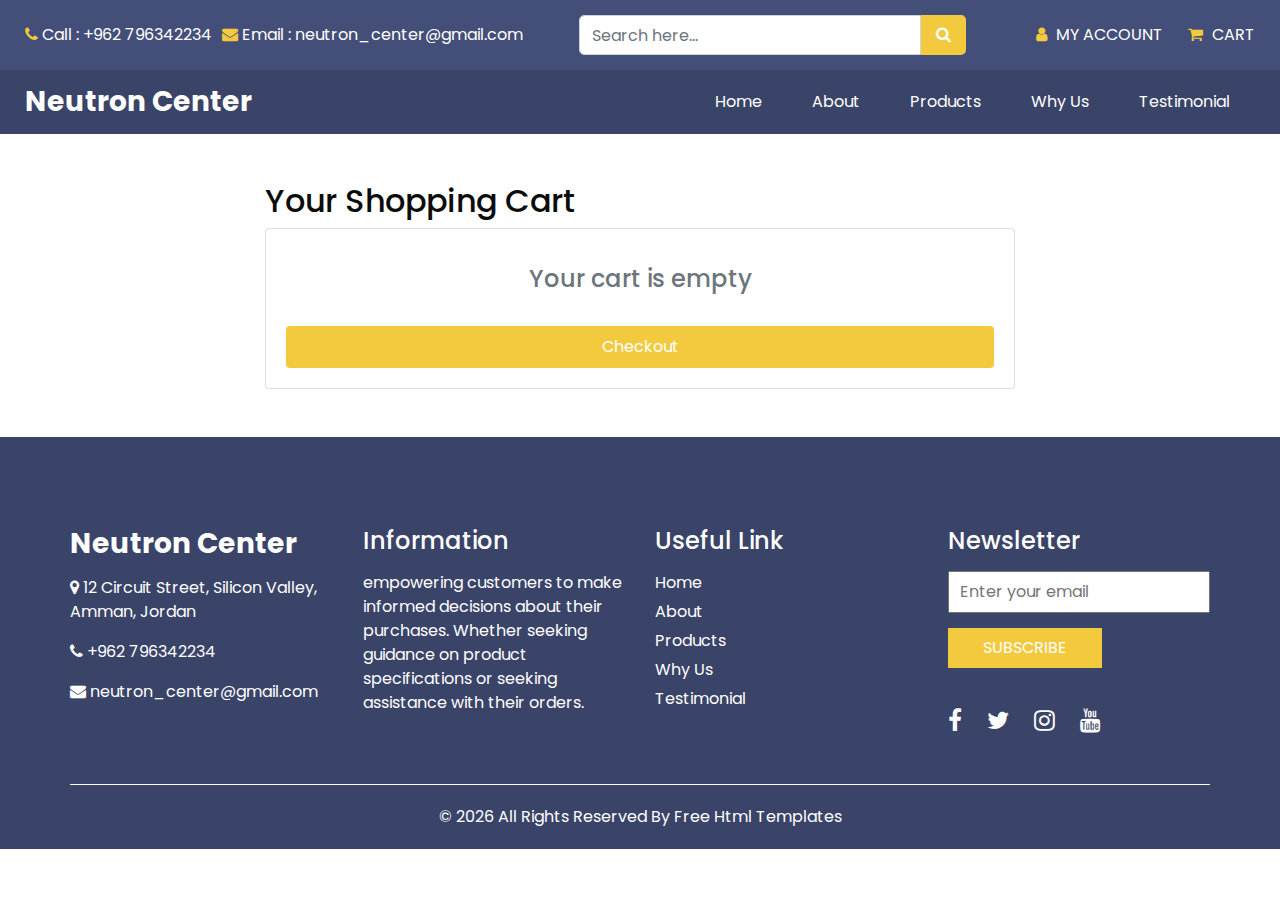
<file: cart.html>
<!DOCTYPE html>
<html>

<head>
  <!-- Basic -->
  <meta charset="utf-8" />
  <meta http-equiv="X-UA-Compatible" content="IE=edge" />
  <!-- Mobile Metas -->
  <meta name="viewport" content="width=device-width, initial-scale=1, shrink-to-fit=no" />
  <!-- Site Metas -->
  <link rel="icon" href="images/fevicon.png" type="image/gif" />
  <meta name="keywords" content="" />
  <meta name="description" content="" />
  <meta name="author" content="" />

  <title>Neutron Center</title>


  <!-- bootstrap core css -->
  <link rel="stylesheet" type="text/css" href="css/bootstrap.css" />

  <!-- fonts style -->
  <link href="https://fonts.googleapis.com/css?family=Poppins:400,700&display=swap" rel="stylesheet"> <!-- range slider -->

  <!-- font awesome style -->
  <link href="css/font-awesome.min.css" rel="stylesheet" />

  <!-- Custom styles for this template -->
  <link href="css/style.css" rel="stylesheet" />
  <!-- responsive style -->
  <link href="css/responsive.css" rel="stylesheet" />

</head>

<body class="sub_page">

  <div class="hero_area">
    <!-- header section strats -->
    <header class="header_section">
      <div class="header_top">
        <div class="container-fluid">
          <div class="top_nav_container">
            <div class="contact_nav">
              <a href="">
                <i class="fa fa-phone" aria-hidden="true"></i>
                <span>
                  Call : +962 796342234
                </span>
              </a>
              <a href="">
                <i class="fa fa-envelope" aria-hidden="true"></i>
                <span>
                  Email : neutron_center@gmail.com
                </span>
              </a>
            </div>
            <from class="search_form mx-2">
              <div class="search-container">
                <input id="searchInput" type="text" class="form-control" placeholder="Search here..." onkeyup="search()">
                <div id="suggestions_container" class="suggestions-container">

                </div>
              </div>
              <button class="" type="submit">
                <i class="fa fa-search" aria-hidden="true"></i>
              </button>
            </from>
            <div class="user_option_box">
              <a href="account.html" class="account-link">
                <i class="fa fa-user" aria-hidden="true"></i>
                <span>
                  My Account
                </span>
              </a>
              <a href="" class="cart-link">
                <i class="fa fa-shopping-cart" aria-hidden="true"></i>
                <span>
                  Cart
                </span>
              </a>
            </div>
          </div>

        </div>
      </div>
      <div class="header_bottom">
        <div class="container-fluid">
          <nav class="navbar navbar-expand-lg custom_nav-container ">
            <a class="navbar-brand" href="index.html">
              <span>
                Neutron Center
              </span>
            </a>

            <button class="navbar-toggler" type="button" data-toggle="collapse" data-target="#navbarSupportedContent" aria-controls="navbarSupportedContent" aria-expanded="false" aria-label="Toggle navigation">
              <span class=""> </span>
            </button>

            <div class="collapse navbar-collapse" id="navbarSupportedContent">
              <ul class="navbar-nav ">
                <li class="nav-item ">
                  <a class="nav-link" href="index.html">Home <span class="sr-only">(current)</span></a>
                </li>
                <li class="nav-item">
                  <a class="nav-link" href="about.html"> About</a>
                </li>
                <li class="nav-item">
                  <a class="nav-link" href="product.html">Products</a>
                </li>
                <li class="nav-item">
                  <a class="nav-link" href="why.html">Why Us</a>
                </li>
                <li class="nav-item">
                  <a class="nav-link" href="testimonial.html">Testimonial</a>
                </li>
              </ul>
            </div>
          </nav>
        </div>
      </div>
    </header>
    <!-- end header section -->
  </div>

  <div class="container my-5">
    <div class="row">
      <div class="col-lg-2"></div>
      <div class="col-lg-8">
        <h2>Your Shopping Cart</h2>
        <div class="card">
          <div class="card-body">
            <!-- Cart items will go here -->
            <ul class="list-group mb-3" id="cartList">
              <!-- Sample cart item -->

              <!-- End sample cart item -->
            </ul>
            <button class="check btn check btn-block" type="submit">Checkout</button>
          </div>
        </div>
      </div>
      <div class="col-lg-2"></div>
    </div>
  </div>

  <!-- info section -->
  <section class="info_section ">
    <div class="container">
      <div class="row">
        <div class="col-md-3">
          <div class="info_contact">
            <h5>
              <a href="" class="navbar-brand">
                <span>
                  Neutron Center
                </span>
              </a>
            </h5>
            <p>
              <i class="fa fa-map-marker" aria-hidden="true"></i>
              12 Circuit Street, Silicon Valley, Amman, Jordan
            </p>
            <p>
              <i class="fa fa-phone" aria-hidden="true"></i>
              +962 796342234
            </p>
            <p>
              <i class="fa fa-envelope" aria-hidden="true"></i>
              neutron_center@gmail.com
            </p>
          </div>
        </div>
        <div class="col-md-3">
          <div class="info_info">
            <h5>
              Information
            </h5>
            <p>
              empowering customers to make informed decisions about their purchases. Whether seeking guidance on product specifications or seeking assistance with their orders.
            </p>
          </div>
        </div>
        <div class="col-md-3">
          <div class="info_links">
            <h5>
              Useful Link
            </h5>
            <ul>
              <li>
                <a href="index.html">
                  Home
                </a>
              </li>
              <li>
                <a href="about.html">
                  About
                </a>
              </li>
              <li>
                <a href="product.html">
                  Products
                </a>
              </li>
              <li>
                <a href="why.html">
                  Why Us
                </a>
              </li>
              <li>
                <a href="testimonial.html">
                  Testimonial
                </a>
              </li>
            </ul>
          </div>
        </div>
        <div class="col-md-3">
          <div class="info_form ">
            <h5>
              Newsletter
            </h5>
            <form action="">
              <input type="email" placeholder="Enter your email">
              <button>
                Subscribe
              </button>
            </form>
            <div class="social_box">
              <a href="">
                <i class="fa fa-facebook" aria-hidden="true"></i>
              </a>
              <a href="">
                <i class="fa fa-twitter" aria-hidden="true"></i>
              </a>
              <a href="">
                <i class="fa fa-instagram" aria-hidden="true"></i>
              </a>
              <a href="">
                <i class="fa fa-youtube" aria-hidden="true"></i>
              </a>
            </div>
          </div>
        </div>
      </div>
    </div>
  </section>

  <!-- end info_section -->


  <!-- footer section -->
  <footer class="footer_section">
    <div class="container">
      <p>
        &copy; <span id="displayYear"></span> All Rights Reserved By
        <a href="https://html.design/">Free Html Templates</a>
      </p>
    </div>
  </footer>
  <!-- footer section -->

  <!-- jQery -->
  <script src="js/jquery-3.4.1.min.js"></script>
  <!-- bootstrap js -->
  <script src="js/bootstrap.js"></script>
  <!-- custom js -->
  <script src="js/custom.js"></script>

  <script src="./js/cartSrc.js"></script>
</body>

</html>
</file>
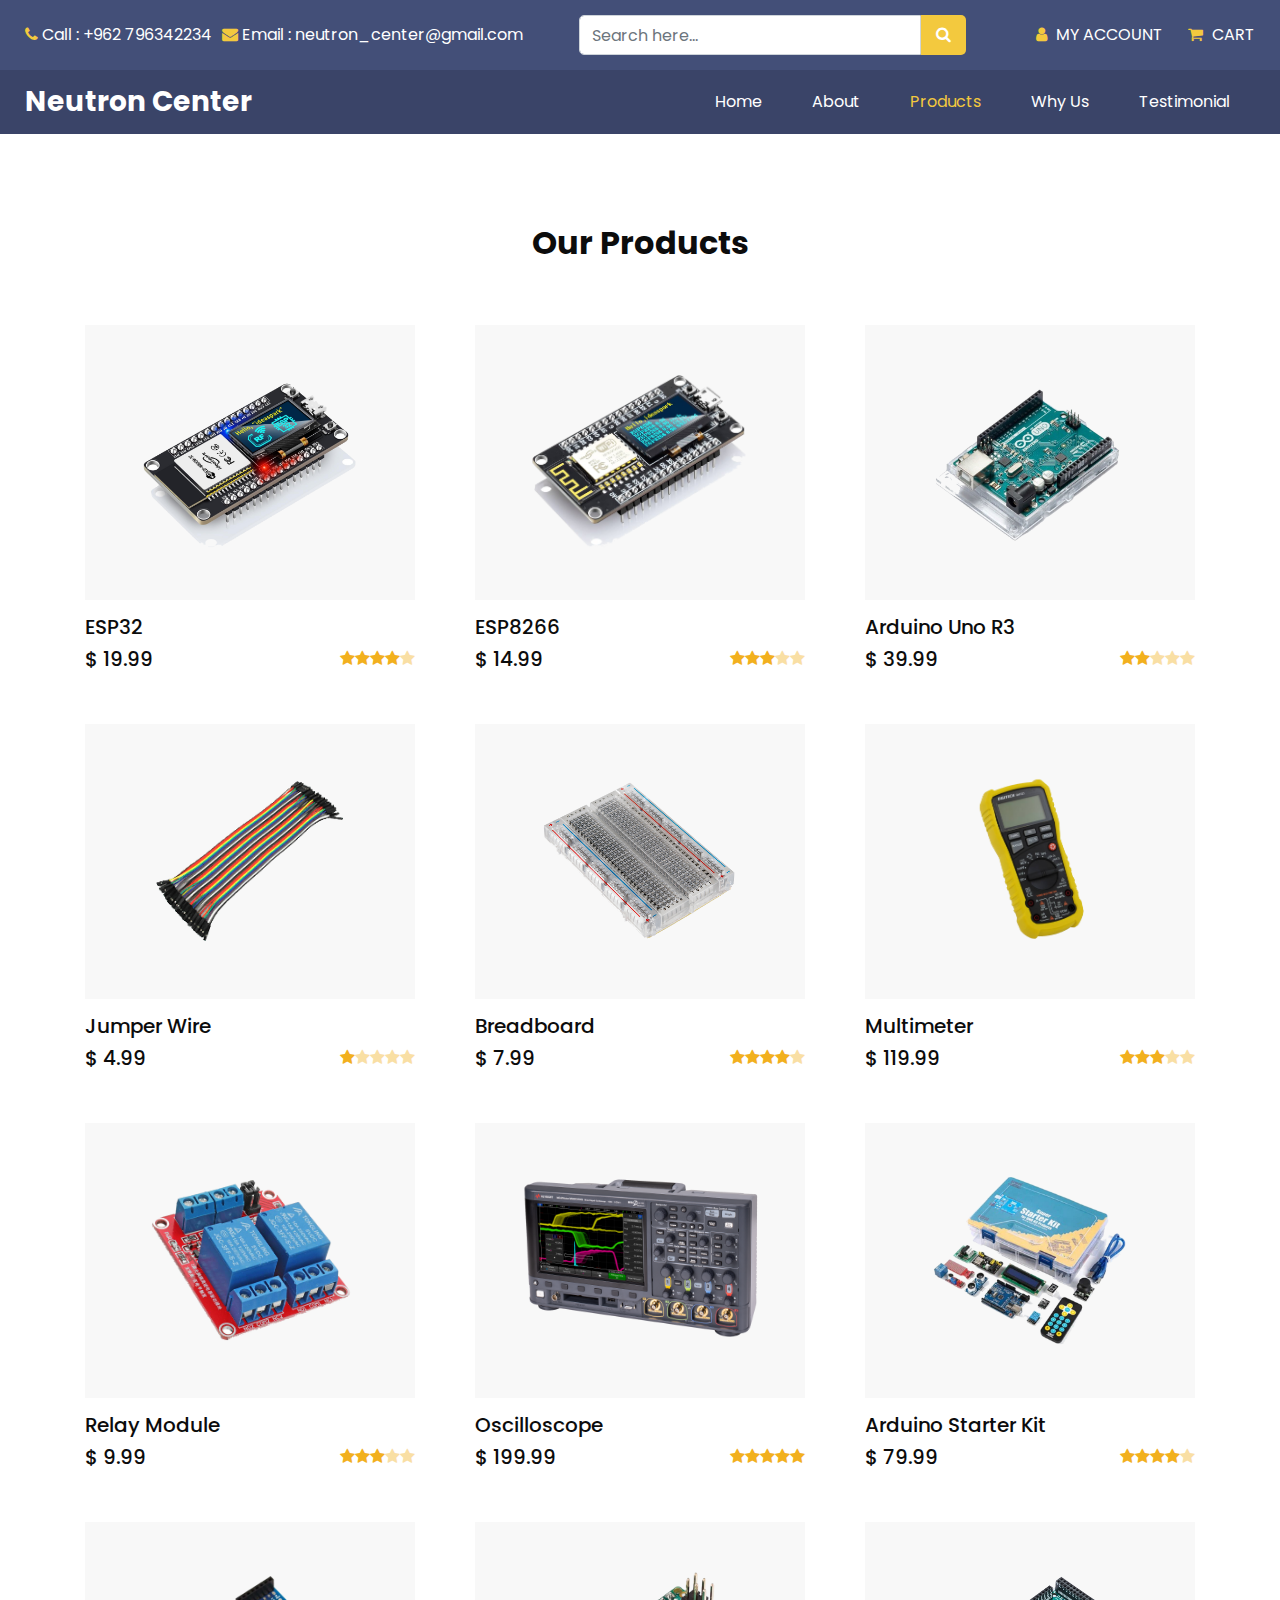
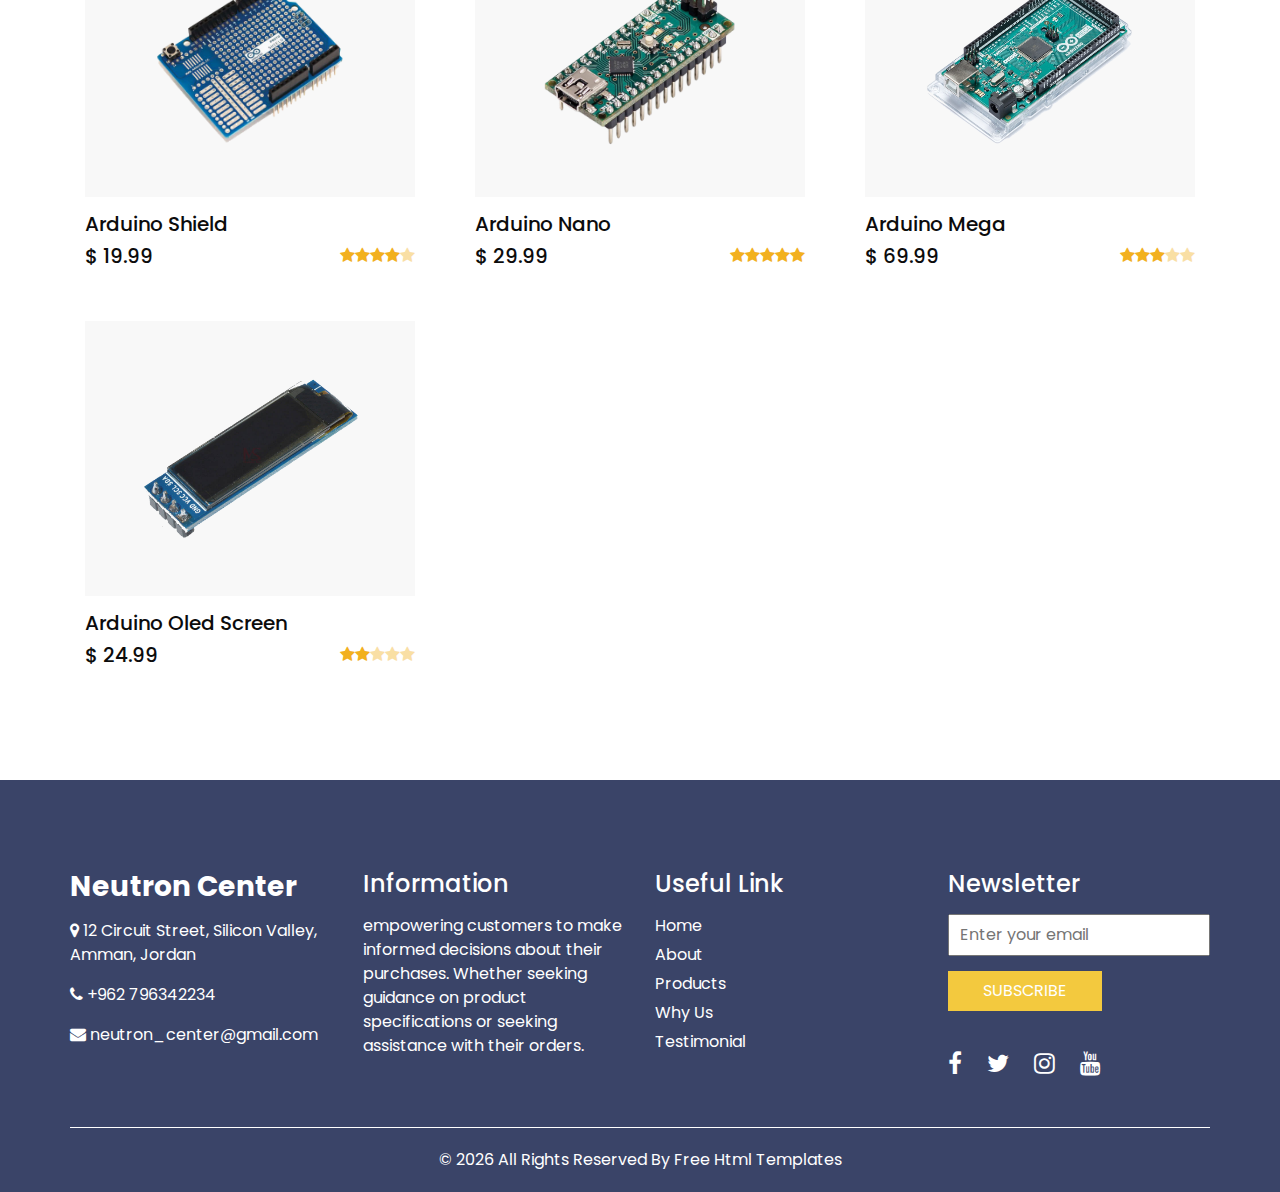
<file: product.html>
<!DOCTYPE html>
<html>

<head>
  <!-- Basic -->
  <meta charset="utf-8" />
  <meta http-equiv="X-UA-Compatible" content="IE=edge" />
  <!-- Mobile Metas -->
  <meta name="viewport" content="width=device-width, initial-scale=1, shrink-to-fit=no" />
  <!-- Site Metas -->
  <link rel="icon" href="images/fevicon.png" type="image/gif" />
  <meta name="keywords" content="" />
  <meta name="description" content="" />
  <meta name="author" content="" />

  <title>Neutron Center</title>


  <!-- bootstrap core css -->
  <link rel="stylesheet" type="text/css" href="css/bootstrap.css" />

  <!-- fonts style -->
  <link href="https://fonts.googleapis.com/css?family=Poppins:400,700&display=swap" rel="stylesheet"> <!-- range slider -->

  <!-- font awesome style -->
  <link href="css/font-awesome.min.css" rel="stylesheet" />

  <!-- Custom styles for this template -->
  <link href="css/style.css" rel="stylesheet" />
  <!-- responsive style -->
  <link href="css/responsive.css" rel="stylesheet" />

</head>

<body class="sub_page">

  <div class="hero_area">
    <!-- header section strats -->
    <header class="header_section">
      <div class="header_top">
        <div class="container-fluid">
          <div class="top_nav_container">
            <div class="contact_nav">
              <a href="">
                <i class="fa fa-phone" aria-hidden="true"></i>
                <span>
                  Call : +962 796342234 
                </span>
              </a>
              <a href="">
                <i class="fa fa-envelope" aria-hidden="true"></i>
                <span>
                  Email : neutron_center@gmail.com
                </span>
              </a>
            </div>
            <from class="search_form mx-2">
              <div class="search-container">
                <input id="searchInput" type="text" class="form-control" placeholder="Search here..." onkeyup="search()">
                <div id="suggestions_container" class="suggestions-container">

                </div>
              </div>
              <button class="" type="submit">
                <i class="fa fa-search" aria-hidden="true"></i>
              </button>
            </from>
            <div class="user_option_box">
              <a href="account.html" class="account-link">
                <i class="fa fa-user" aria-hidden="true"></i>
                <span>
                  My Account
                </span>
              </a>
              <a href="cart.html" class="cart-link">
                <i class="fa fa-shopping-cart" aria-hidden="true"></i>
                <span>
                  Cart
                </span>
              </a>
            </div>
          </div>

        </div>
      </div>
      <div class="header_bottom">
        <div class="container-fluid">
          <nav class="navbar navbar-expand-lg custom_nav-container ">
            <a class="navbar-brand" href="index.html">
              <span>
                Neutron Center
              </span>
            </a>

            <button class="navbar-toggler" type="button" data-toggle="collapse" data-target="#navbarSupportedContent" aria-controls="navbarSupportedContent" aria-expanded="false" aria-label="Toggle navigation">
              <span class=""> </span>
            </button>

            <div class="collapse navbar-collapse" id="navbarSupportedContent">
              <ul class="navbar-nav ">
                <li class="nav-item ">
                  <a class="nav-link" href="index.html">Home <span class="sr-only">(current)</span></a>
                </li>
                <li class="nav-item">
                  <a class="nav-link" href="about.html"> About</a>
                </li>
                <li class="nav-item active">
                  <a class="nav-link" href="product.html">Products</a>
                </li>
                <li class="nav-item">
                  <a class="nav-link" href="why.html">Why Us</a>
                </li>
                <li class="nav-item">
                  <a class="nav-link" href="testimonial.html">Testimonial</a>
                </li>
              </ul>
            </div>
          </nav>
        </div>
      </div>
    </header>
    <!-- end header section -->
  </div>


  <!-- product section -->

  <section class="product_section layout_padding">
    <div class="container">
      <div class="heading_container heading_center">
        <h2>
          Our Products
        </h2>
      </div>
      <div class="row" id="productListExtend">

      </div>
    </div>
  </section>

  <!-- end product section -->


  <!-- info section -->
  <section class="info_section ">
    <div class="container">
      <div class="row">
        <div class="col-md-3">
          <div class="info_contact">
            <h5>
              <a href="" class="navbar-brand">
                <span>
                  Neutron Center
                </span>
              </a>
            </h5>
            <p>
              <i class="fa fa-map-marker" aria-hidden="true"></i>
              12 Circuit Street, Silicon Valley, Amman, Jordan
            </p>
            <p>
              <i class="fa fa-phone" aria-hidden="true"></i>
              +962 796342234 
            </p>
            <p>
              <i class="fa fa-envelope" aria-hidden="true"></i>
              neutron_center@gmail.com
            </p>
          </div>
        </div>
        <div class="col-md-3">
          <div class="info_info">
            <h5>
              Information
            </h5>
            <p>
              empowering customers to make informed decisions about their purchases. Whether seeking guidance on product specifications or seeking assistance with their orders.
            </p>
          </div>
        </div>
        <div class="col-md-3">
          <div class="info_links">
            <h5>
              Useful Link
            </h5>
            <ul>
              <li>
                <a href="index.html">
                  Home
                </a>
              </li>
              <li>
                <a href="about.html">
                  About
                </a>
              </li>
              <li>
                <a href="product.html">
                  Products
                </a>
              </li>
              <li>
                <a href="why.html">
                  Why Us
                </a>
              </li>
              <li>
                <a href="testimonial.html">
                  Testimonial
                </a>
              </li>
            </ul>
          </div>
        </div>
        <div class="col-md-3">
          <div class="info_form ">
            <h5>
              Newsletter
            </h5>
            <form action="">
              <input type="email" placeholder="Enter your email">
              <button>
                Subscribe
              </button>
            </form>
            <div class="social_box">
              <a href="">
                <i class="fa fa-facebook" aria-hidden="true"></i>
              </a>
              <a href="">
                <i class="fa fa-twitter" aria-hidden="true"></i>
              </a>
              <a href="">
                <i class="fa fa-instagram" aria-hidden="true"></i>
              </a>
              <a href="">
                <i class="fa fa-youtube" aria-hidden="true"></i>
              </a>
            </div>
          </div>
        </div>
      </div>
    </div>
  </section>

  <!-- end info_section -->


  <!-- footer section -->
  <footer class="footer_section">
    <div class="container">
      <p>
        &copy; <span id="displayYear"></span> All Rights Reserved By
        <a href="https://html.design/">Free Html Templates</a>
      </p>
    </div>
  </footer>
  <!-- footer section -->

  <!-- jQery -->
  <script src="js/jquery-3.4.1.min.js"></script>
  <!-- bootstrap js -->
  <script src="js/bootstrap.js"></script>
  <!-- custom js -->
  <script src="js/custom.js"></script>

  <script src="./js/productsSrc.js"></script>
</body>

</html>
</file>
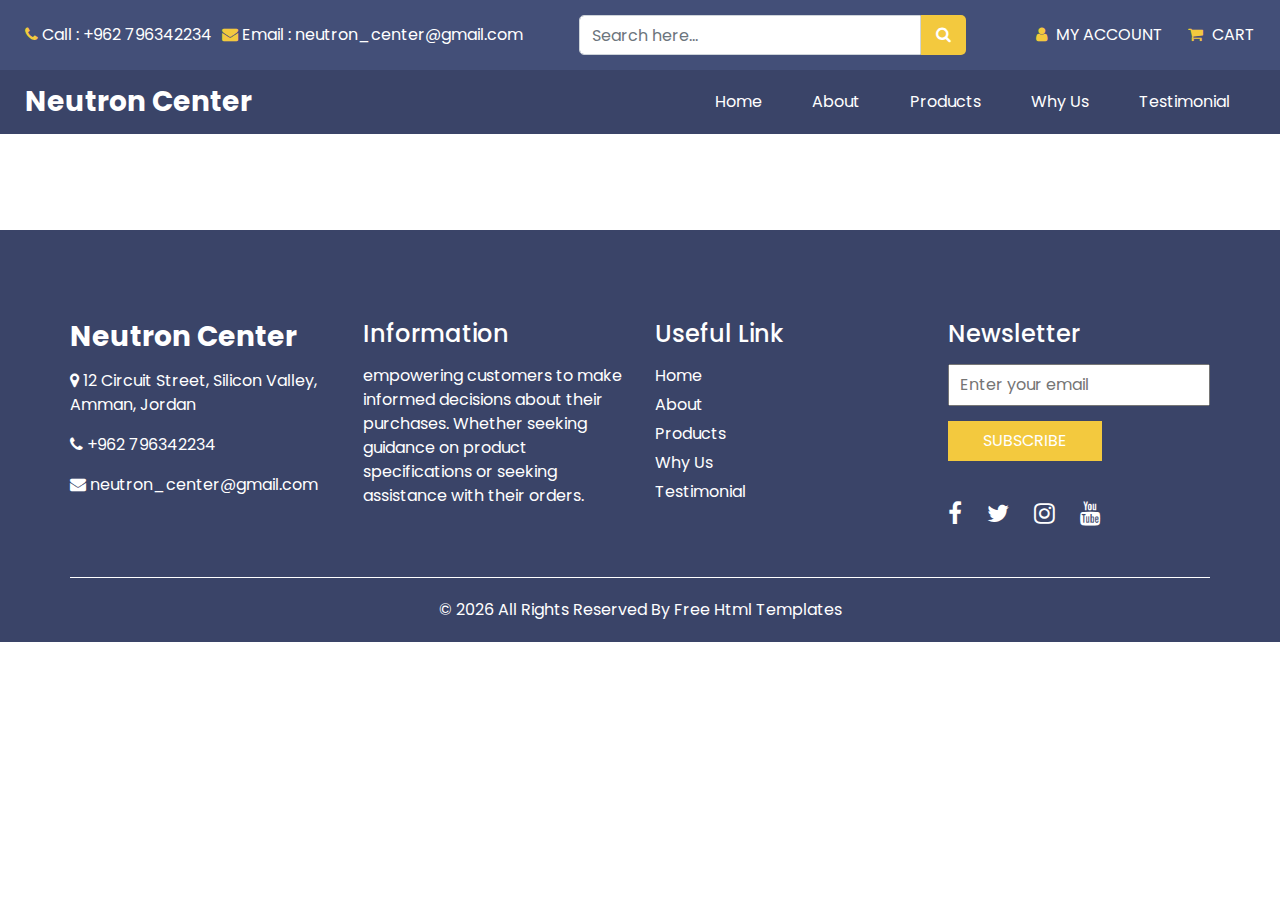
<file: product_page.html>
<!DOCTYPE html>
<html>

<head>
  <!-- Basic -->
  <meta charset="utf-8" />
  <meta http-equiv="X-UA-Compatible" content="IE=edge" />
  <!-- Mobile Metas -->
  <meta name="viewport" content="width=device-width, initial-scale=1, shrink-to-fit=no" />
  <!-- Site Metas -->
  <link rel="icon" href="images/fevicon.png" type="image/gif" />
  <meta name="keywords" content="" />
  <meta name="description" content="" />
  <meta name="author" content="" />

  <title>Neutron Center</title>


  <!-- bootstrap core css -->
  <link rel="stylesheet" type="text/css" href="css/bootstrap.css" />

  <!-- fonts style -->
  <link href="https://fonts.googleapis.com/css?family=Poppins:400,700&display=swap" rel="stylesheet"> <!-- range slider -->

  <!-- font awesome style -->
  <link href="css/font-awesome.min.css" rel="stylesheet" />

  <!-- Custom styles for this template -->
  <link href="css/style.css" rel="stylesheet" />
  <!-- responsive style -->
  <link href="css/responsive.css" rel="stylesheet" />

</head>

<body class="sub_page">

  <div class="hero_area">
    <!-- header section strats -->
    <header class="header_section">
      <div class="header_top">
        <div class="container-fluid">
          <div class="top_nav_container">
            <div class="contact_nav">
              <a href="">
                <i class="fa fa-phone" aria-hidden="true"></i>
                <span>
                  Call : +962 796342234
                </span>
              </a>
              <a href="">
                <i class="fa fa-envelope" aria-hidden="true"></i>
                <span>
                  Email : neutron_center@gmail.com
                </span>
              </a>
            </div>
            <from class="search_form mx-2">
              <div class="search-container">
                <input id="searchInput" type="text" class="form-control" placeholder="Search here..." onkeyup="search()">
                <div id="suggestions_container" class="suggestions-container">

                </div>
              </div>
              <button class="" type="submit">
                <i class="fa fa-search" aria-hidden="true"></i>
              </button>
            </from>
            <div class="user_option_box">
              <a href="account.html" class="account-link">
                <i class="fa fa-user" aria-hidden="true"></i>
                <span>
                  My Account
                </span>
              </a>
              <a href="cart.html" class="cart-link">
                <i class="fa fa-shopping-cart" aria-hidden="true"></i>
                <span>
                  Cart
                </span>
              </a>
            </div>
          </div>

        </div>
      </div>
      <div class="header_bottom">
        <div class="container-fluid">
          <nav class="navbar navbar-expand-lg custom_nav-container ">
            <a class="navbar-brand" href="index.html">
              <span>
                Neutron Center
              </span>
            </a>

            <button class="navbar-toggler" type="button" data-toggle="collapse" data-target="#navbarSupportedContent" aria-controls="navbarSupportedContent" aria-expanded="false" aria-label="Toggle navigation">
              <span class=""> </span>
            </button>

            <div class="collapse navbar-collapse" id="navbarSupportedContent">
              <ul class="navbar-nav ">
                <li class="nav-item ">
                  <a class="nav-link" href="index.html">Home <span class="sr-only">(current)</span></a>
                </li>
                <li class="nav-item">
                  <a class="nav-link" href="about.html"> About</a>
                </li>
                <li class="nav-item">
                  <a class="nav-link" href="product.html">Products</a>
                </li>
                <li class="nav-item">
                  <a class="nav-link" href="why.html">Why Us</a>
                </li>
                <li class="nav-item">
                  <a class="nav-link" href="testimonial.html">Testimonial</a>
                </li>
              </ul>
            </div>
          </nav>
        </div>
      </div>
    </header>
    <!-- end header section -->
  </div>

  <section class="py-5">
    <div class="container">
      <div class="row" id="productItem">
        
      </div>
    </div>
  </section>

  <!-- info section -->
  <section class="info_section ">
    <div class="container">
      <div class="row">
        <div class="col-md-3">
          <div class="info_contact">
            <h5>
              <a href="" class="navbar-brand">
                <span>
                  Neutron Center
                </span>
              </a>
            </h5>
            <p>
              <i class="fa fa-map-marker" aria-hidden="true"></i>
              12 Circuit Street, Silicon Valley, Amman, Jordan
            </p>
            <p>
              <i class="fa fa-phone" aria-hidden="true"></i>
              +962 796342234
            </p>
            <p>
              <i class="fa fa-envelope" aria-hidden="true"></i>
              neutron_center@gmail.com
            </p>
          </div>
        </div>
        <div class="col-md-3">
          <div class="info_info">
            <h5>
              Information
            </h5>
            <p>
              empowering customers to make informed decisions about their purchases. Whether seeking guidance on product specifications or seeking assistance with their orders.
            </p>
          </div>
        </div>
        <div class="col-md-3">
          <div class="info_links">
            <h5>
              Useful Link
            </h5>
            <ul>
              <li>
                <a href="index.html">
                  Home
                </a>
              </li>
              <li>
                <a href="about.html">
                  About
                </a>
              </li>
              <li>
                <a href="product.html">
                  Products
                </a>
              </li>
              <li>
                <a href="why.html">
                  Why Us
                </a>
              </li>
              <li>
                <a href="testimonial.html">
                  Testimonial
                </a>
              </li>
            </ul>
          </div>
        </div>
        <div class="col-md-3">
          <div class="info_form ">
            <h5>
              Newsletter
            </h5>
            <form action="">
              <input type="email" placeholder="Enter your email">
              <button>
                Subscribe
              </button>
            </form>
            <div class="social_box">
              <a href="">
                <i class="fa fa-facebook" aria-hidden="true"></i>
              </a>
              <a href="">
                <i class="fa fa-twitter" aria-hidden="true"></i>
              </a>
              <a href="">
                <i class="fa fa-instagram" aria-hidden="true"></i>
              </a>
              <a href="">
                <i class="fa fa-youtube" aria-hidden="true"></i>
              </a>
            </div>
          </div>
        </div>
      </div>
    </div>
  </section>

  <!-- end info_section -->


  <!-- footer section -->
  <footer class="footer_section">
    <div class="container">
      <p>
        &copy; <span id="displayYear"></span> All Rights Reserved By
        <a href="https://html.design/">Free Html Templates</a>
      </p>
    </div>
  </footer>
  <!-- footer section -->

  <!-- jQery -->
  <script src="js/jquery-3.4.1.min.js"></script>
  <!-- bootstrap js -->
  <script src="js/bootstrap.js"></script>
  <!-- custom js -->
  <script src="js/custom.js"></script>

  <script src="./js/productPage.js"></script>
</body>

</html>
</file>
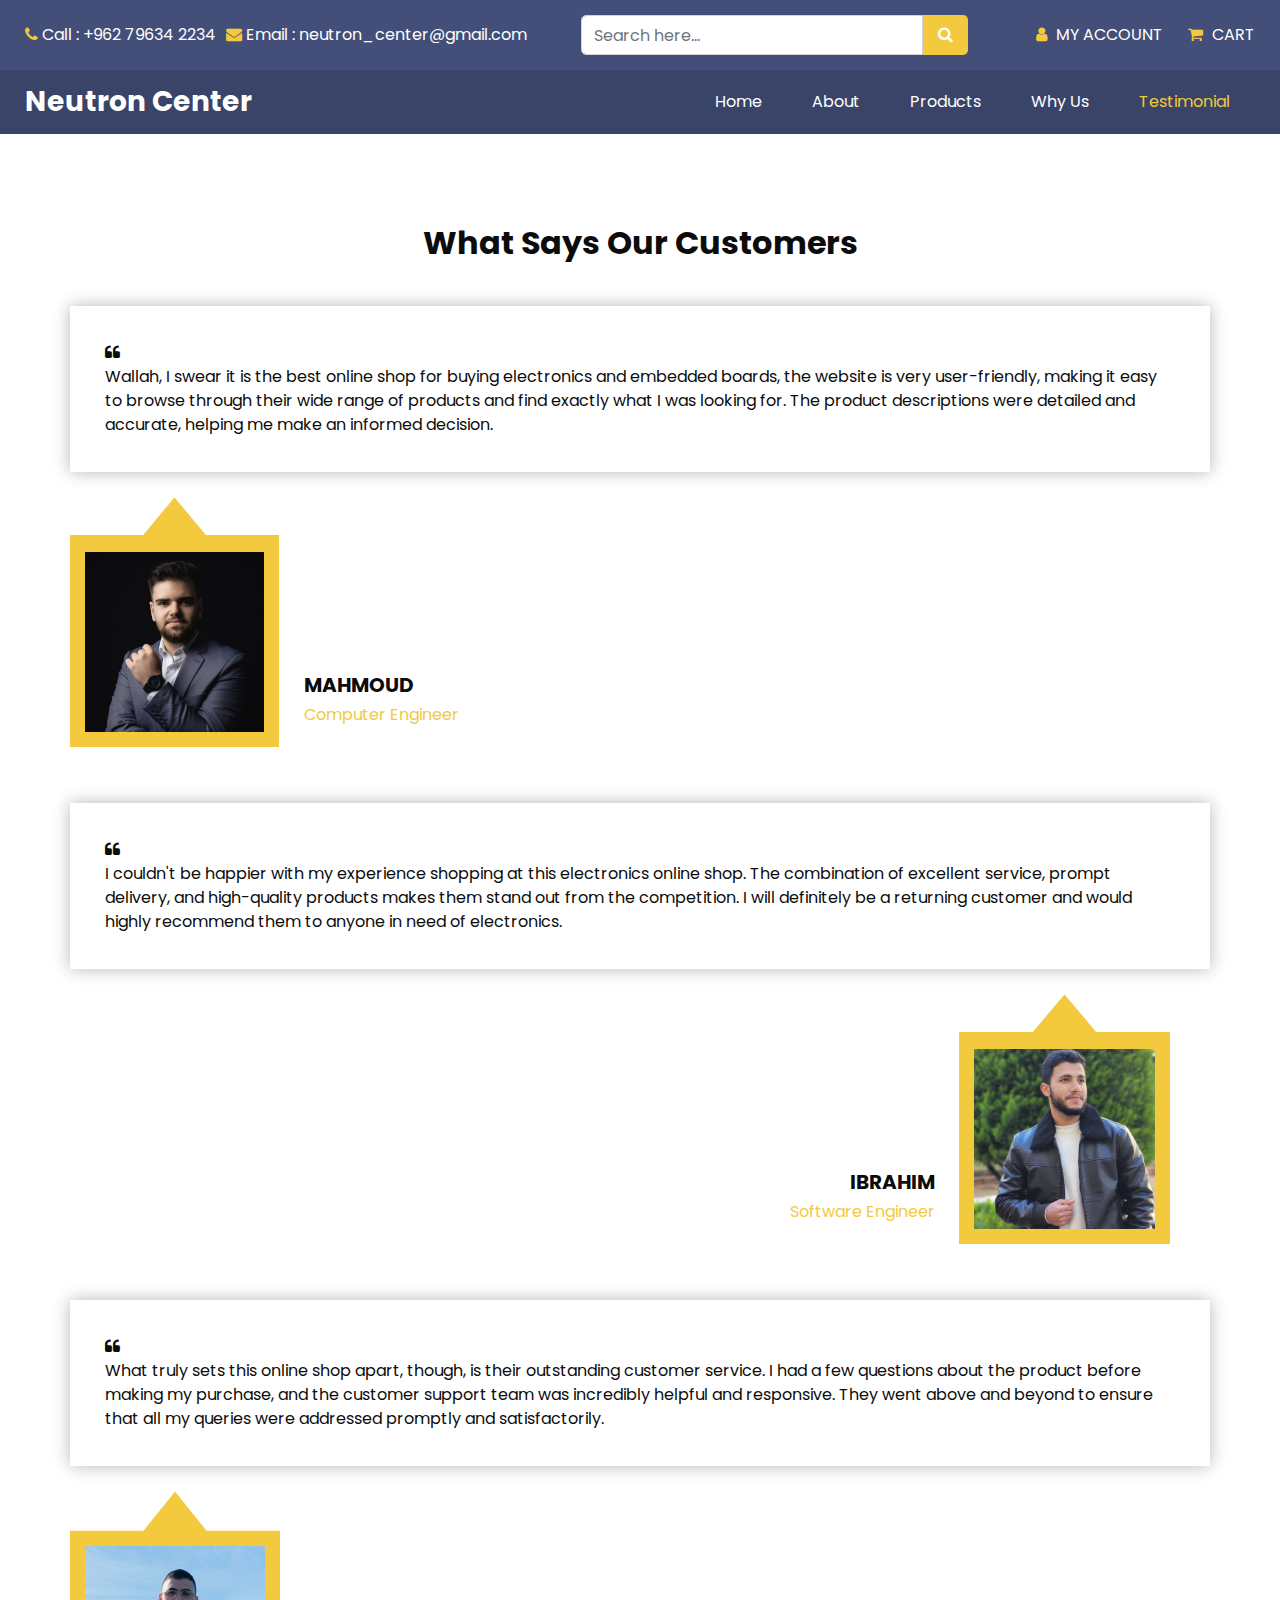
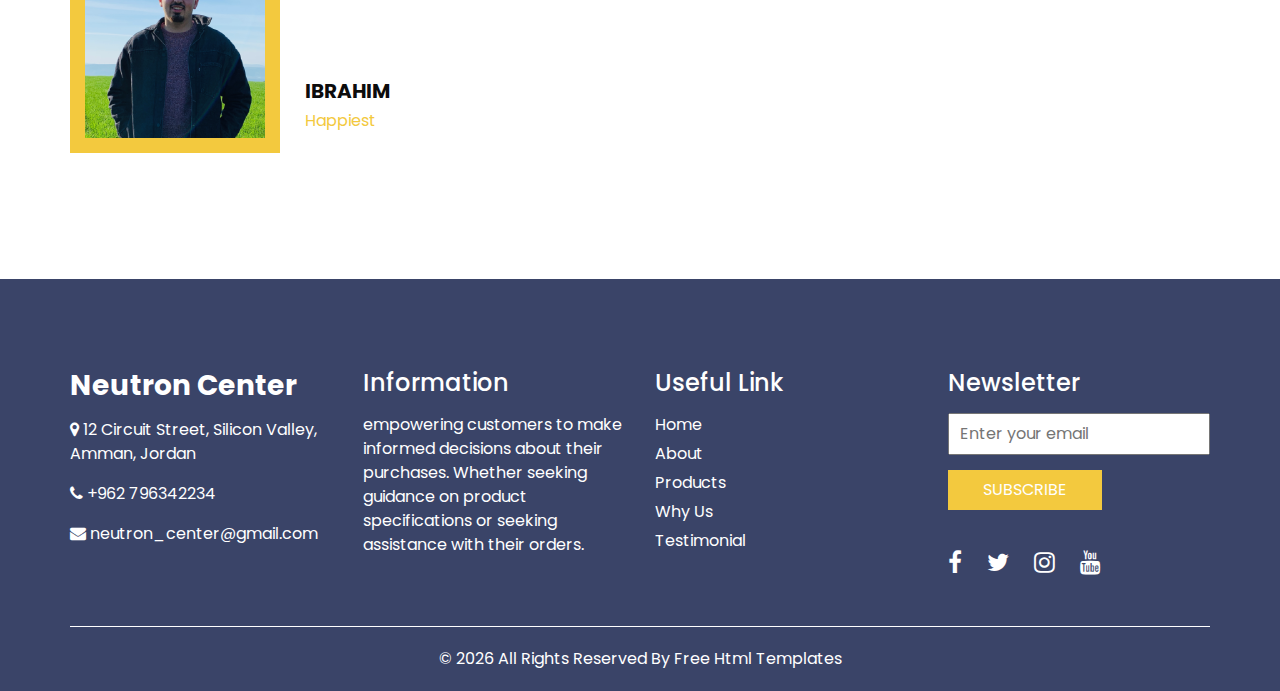
<file: testimonial.html>
<!DOCTYPE html>
<html>

<head>
  <!-- Basic -->
  <meta charset="utf-8" />
  <meta http-equiv="X-UA-Compatible" content="IE=edge" />
  <!-- Mobile Metas -->
  <meta name="viewport" content="width=device-width, initial-scale=1, shrink-to-fit=no" />
  <!-- Site Metas -->
  <link rel="icon" href="images/fevicon.png" type="image/gif" />
  <meta name="keywords" content="" />
  <meta name="description" content="" />
  <meta name="author" content="" />

  <title>Neutron Center</title>


  <!-- bootstrap core css -->
  <link rel="stylesheet" type="text/css" href="css/bootstrap.css" />

  <!-- fonts style -->
  <link href="https://fonts.googleapis.com/css?family=Poppins:400,700&display=swap" rel="stylesheet"> <!-- range slider -->

  <!-- font awesome style -->
  <link href="css/font-awesome.min.css" rel="stylesheet" />

  <!-- Custom styles for this template -->
  <link href="css/style.css" rel="stylesheet" />
  <!-- responsive style -->
  <link href="css/responsive.css" rel="stylesheet" />

</head>

<body class="sub_page">

  <div class="hero_area">
    <!-- header section strats -->
    <header class="header_section">
      <div class="header_top">
        <div class="container-fluid">
          <div class="top_nav_container">
            <div class="contact_nav">
              <a href="">
                <i class="fa fa-phone" aria-hidden="true"></i>
                <span>
                  Call : +962 79634 2234 
                </span>
              </a>
              <a href="">
                <i class="fa fa-envelope" aria-hidden="true"></i>
                <span>
                  Email : neutron_center@gmail.com
                </span>
              </a>
            </div>
            <from class="search_form mx-2">
              <div class="search-container">
                <input id="searchInput" type="text" class="form-control" placeholder="Search here..." onkeyup="search()">
                <div id="suggestions_container" class="suggestions-container">

                </div>
              </div>
              <button class="" type="submit">
                <i class="fa fa-search" aria-hidden="true"></i>
              </button>
            </from>
            <div class="user_option_box">
              <a href="account.html" class="account-link">
                <i class="fa fa-user" aria-hidden="true"></i>
                <span>
                  My Account
                </span>
              </a>
              <a href="cart.html" class="cart-link">
                <i class="fa fa-shopping-cart" aria-hidden="true"></i>
                <span>
                  Cart
                </span>
              </a>
            </div>
          </div>

        </div>
      </div>
      <div class="header_bottom">
        <div class="container-fluid">
          <nav class="navbar navbar-expand-lg custom_nav-container ">
            <a class="navbar-brand" href="index.html">
              <span>
                Neutron Center
              </span>
            </a>

            <button class="navbar-toggler" type="button" data-toggle="collapse" data-target="#navbarSupportedContent" aria-controls="navbarSupportedContent" aria-expanded="false" aria-label="Toggle navigation">
              <span class=""> </span>
            </button>

            <div class="collapse navbar-collapse" id="navbarSupportedContent">
              <ul class="navbar-nav ">
                <li class="nav-item ">
                  <a class="nav-link" href="index.html">Home <span class="sr-only">(current)</span></a>
                </li>
                <li class="nav-item">
                  <a class="nav-link" href="about.html"> About</a>
                </li>
                <li class="nav-item">
                  <a class="nav-link" href="product.html">Products</a>
                </li>
                <li class="nav-item">
                  <a class="nav-link" href="why.html">Why Us</a>
                </li>
                <li class="nav-item active">
                  <a class="nav-link" href="testimonial.html">Testimonial</a>
                </li>
              </ul>
            </div>
          </nav>
        </div>
      </div>
    </header>
    <!-- end header section -->
  </div>



  <!-- client section -->

  <section class="client_section layout_padding">
    <div class="container">
        <div class="heading_container heading_center">
            <h2>
                What Says Our Customers
            </h2>
        </div>
    </div>
    <div class="client_container">
      <!-- First row -->
    <div class="container my-3">
      <div class="row">
          <div class="col-md-12">
              <div class="box">
                  <div class="detail-box">
                      <p><i class="fa fa-quote-left" aria-hidden="true"></i></p>
                      <p>Wallah, I swear it is the best online shop for buying electronics and embedded boards, the website is very user-friendly, making it easy to browse through their wide range of products and find exactly what I was looking for. The product descriptions were detailed and accurate, helping me make an informed decision.</p>
                  </div>
                  <div class="client-id">
                      <div class="img-box">
                          <img src="images/c1.png" alt="">
                      </div>
                      <div class="name">
                          <h5>Mahmoud</h5>
                          <h6>Computer Engineer</h6>
                      </div>
                  </div>
              </div>
          </div>
      </div>
  </div>
  <!-- Second row -->
  <div class="container my-3">
      <div class="row">
          <div class="col-md-12">
              <div class="box">
                  <div class="detail-box">
                      <p><i class="fa fa-quote-left" aria-hidden="true"></i></p>
                      <p>I couldn't be happier with my experience shopping at this electronics online shop. The combination of excellent service, prompt delivery, and high-quality products makes them stand out from the competition. I will definitely be a returning customer and would highly recommend them to anyone in need of electronics.</p>
                  </div>
                  <div class="client-id container-fluid justify-content-end">
                    <div class="name mx-4 text-right">
                      <h5>Ibrahim</h5>
                      <h6>Software Engineer</h6>
                  </div>

                    <div class="img-box">
                          <img src="images/c2.png" alt="">
                      </div>
                      
                  </div>
              </div>
          </div>
      </div>
  </div>
  <!-- Third row -->
  <div class="container my-3">
      <div class="row">
          <div class="col-md-12">
              <div class="box">
                  <div class="detail-box">
                      <p><i class="fa fa-quote-left" aria-hidden="true"></i></p>
                      <p>What truly sets this online shop apart, though, is their outstanding customer service. I had a few questions about the product before making my purchase, and the customer support team was incredibly helpful and responsive. They went above and beyond to ensure that all my queries were addressed promptly and satisfactorily.</p>
                  </div>
                  <div class="client-id">
                      <div class="img-box">
                          <img src="images/c3.png" alt="">
                      </div>
                      <div class="name">
                          <h5>Ibrahim</h5>
                          <h6>Happiest</h6>
                      </div>
                  </div>
              </div>
          </div>
      </div>
    </div>
    
    </div>
</section>

  <!-- end client section -->

  <!-- info section -->
  <section class="info_section ">
    <div class="container">
      <div class="row">
        <div class="col-md-3">
          <div class="info_contact">
            <h5>
              <a href="" class="navbar-brand">
                <span>
                  Neutron Center
                </span>
              </a>
            </h5>
            <p>
              <i class="fa fa-map-marker" aria-hidden="true"></i>
              12 Circuit Street, Silicon Valley, Amman, Jordan
            </p>
            <p>
              <i class="fa fa-phone" aria-hidden="true"></i>
              +962 796342234 
            </p>
            <p>
              <i class="fa fa-envelope" aria-hidden="true"></i>
              neutron_center@gmail.com
            </p>
          </div>
        </div>
        <div class="col-md-3">
          <div class="info_info">
            <h5>
              Information
            </h5>
            <p>
              empowering customers to make informed decisions about their purchases. Whether seeking guidance on product specifications or seeking assistance with their orders.
            </p>
          </div>
        </div>
        <div class="col-md-3">
          <div class="info_links">
            <h5>
              Useful Link
            </h5>
            <ul>
              <li>
                <a href="index.html">
                  Home
                </a>
              </li>
              <li>
                <a href="about.html">
                  About
                </a>
              </li>
              <li>
                <a href="product.html">
                  Products
                </a>
              </li>
              <li>
                <a href="why.html">
                  Why Us
                </a>
              </li>
              <li>
                <a href="testimonial.html">
                  Testimonial
                </a>
              </li>
            </ul>
          </div>
        </div>
        <div class="col-md-3">
          <div class="info_form ">
            <h5>
              Newsletter
            </h5>
            <form action="">
              <input type="email" placeholder="Enter your email">
              <button>
                Subscribe
              </button>
            </form>
            <div class="social_box">
              <a href="">
                <i class="fa fa-facebook" aria-hidden="true"></i>
              </a>
              <a href="">
                <i class="fa fa-twitter" aria-hidden="true"></i>
              </a>
              <a href="">
                <i class="fa fa-instagram" aria-hidden="true"></i>
              </a>
              <a href="">
                <i class="fa fa-youtube" aria-hidden="true"></i>
              </a>
            </div>
          </div>
        </div>
      </div>
    </div>
  </section>

  <!-- end info_section -->


  <!-- footer section -->
  <footer class="footer_section">
    <div class="container">
      <p>
        &copy; <span id="displayYear"></span> All Rights Reserved By
        <a href="https://html.design/">Free Html Templates</a>
      </p>
    </div>
  </footer>
  <!-- footer section -->

  <!-- jQery -->
  <script src="js/jquery-3.4.1.min.js"></script>
  <!-- bootstrap js -->
  <script src="js/bootstrap.js"></script>
  <!-- custom js -->
  <script src="js/custom.js"></script>
  <script src="./js/search.js"></script>

</body>

</html>
</file>
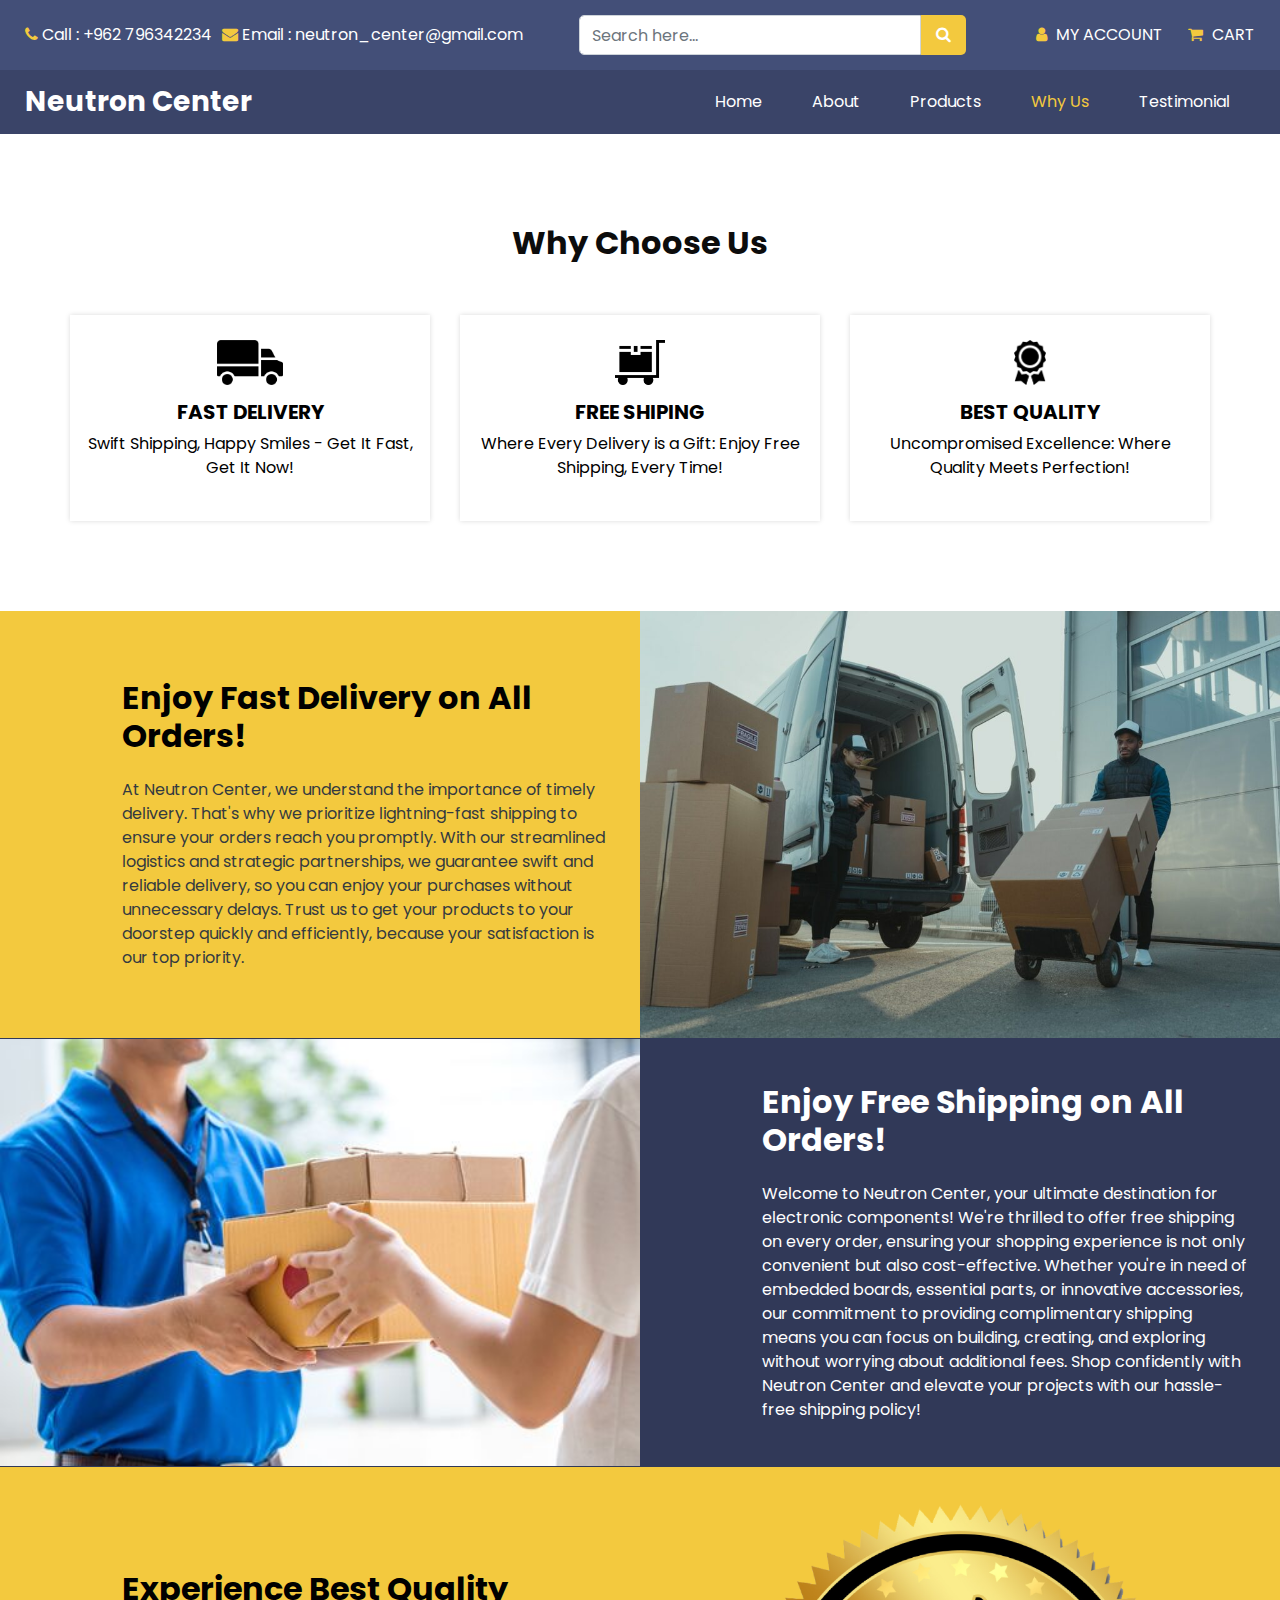
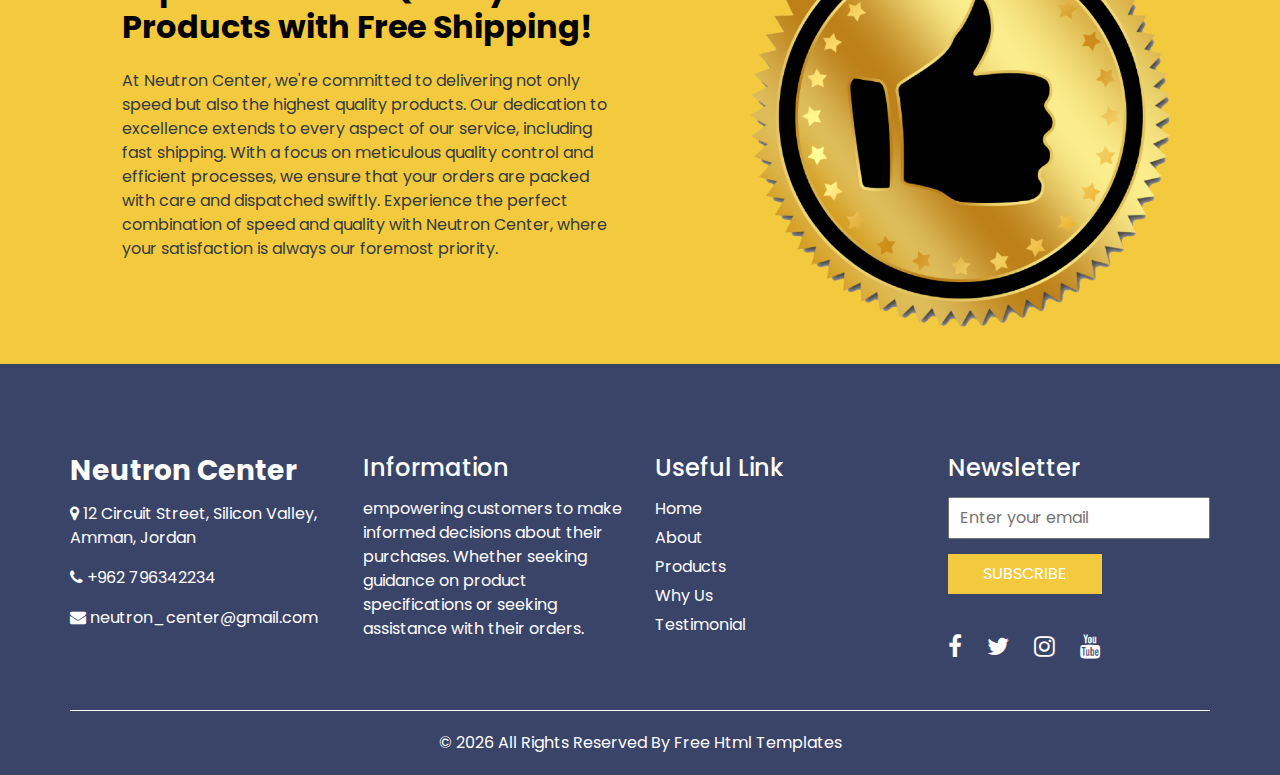
<file: why.html>
<!DOCTYPE html>
<html>

<head>
  <!-- Basic -->
  <meta charset="utf-8" />
  <meta http-equiv="X-UA-Compatible" content="IE=edge" />
  <!-- Mobile Metas -->
  <meta name="viewport" content="width=device-width, initial-scale=1, shrink-to-fit=no" />
  <!-- Site Metas -->
  <link rel="icon" href="images/fevicon.png" type="image/gif" />
  <meta name="keywords" content="" />
  <meta name="description" content="" />
  <meta name="author" content="" />

  <title>Neutron Center</title>


  <!-- bootstrap core css -->
  <link rel="stylesheet" type="text/css" href="css/bootstrap.css" />

  <!-- fonts style -->
  <link href="https://fonts.googleapis.com/css?family=Poppins:400,700&display=swap" rel="stylesheet"> <!-- range slider -->

  <!-- font awesome style -->
  <link href="css/font-awesome.min.css" rel="stylesheet" />

  <!-- Custom styles for this template -->
  <link href="css/style.css" rel="stylesheet" />
  <!-- responsive style -->
  <link href="css/responsive.css" rel="stylesheet" />

</head>

<body class="sub_page">

  <div class="hero_area">
    <!-- header section strats -->
    <header class="header_section">
      <div class="header_top">
        <div class="container-fluid">
          <div class="top_nav_container">
            <div class="contact_nav">
              <a href="">
                <i class="fa fa-phone" aria-hidden="true"></i>
                <span>
                  Call : +962 796342234 
                </span>
              </a>
              <a href="">
                <i class="fa fa-envelope" aria-hidden="true"></i>
                <span>
                  Email : neutron_center@gmail.com
                </span>
              </a>
            </div>
            <from class="search_form mx-2">
              <div class="search-container">
                <input id="searchInput" type="text" class="form-control" placeholder="Search here..." onkeyup="search()">
                <div id="suggestions_container" class="suggestions-container">

                </div>
              </div>
              <button class="" type="submit">
                <i class="fa fa-search" aria-hidden="true"></i>
              </button>
            </from>
            <div class="user_option_box">
              <a href="account.html" class="account-link">
                <i class="fa fa-user" aria-hidden="true"></i>
                <span>
                  My Account
                </span>
              </a>
              <a href="cart.html" class="cart-link">
                <i class="fa fa-shopping-cart" aria-hidden="true"></i>
                <span>
                  Cart
                </span>
              </a>
            </div>
          </div>

        </div>
      </div>
      <div class="header_bottom">
        <div class="container-fluid">
          <nav class="navbar navbar-expand-lg custom_nav-container ">
            <a class="navbar-brand" href="index.html">
              <span>
                Neutron Center
              </span>
            </a>

            <button class="navbar-toggler" type="button" data-toggle="collapse" data-target="#navbarSupportedContent" aria-controls="navbarSupportedContent" aria-expanded="false" aria-label="Toggle navigation">
              <span class=""> </span>
            </button>

            <div class="collapse navbar-collapse" id="navbarSupportedContent">
              <ul class="navbar-nav ">
                <li class="nav-item ">
                  <a class="nav-link" href="index.html">Home <span class="sr-only">(current)</span></a>
                </li>
                <li class="nav-item">
                  <a class="nav-link" href="about.html"> About</a>
                </li>
                <li class="nav-item">
                  <a class="nav-link" href="product.html">Products</a>
                </li>
                <li class="nav-item active">
                  <a class="nav-link" href="why.html">Why Us</a>
                </li>
                <li class="nav-item">
                  <a class="nav-link" href="testimonial.html">Testimonial</a>
                </li>
              </ul>
            </div>
          </nav>
        </div>
      </div>
    </header>
    <!-- end header section -->
  </div>

  <!-- why us section -->

  <section class="why_us_section layout_padding">
    <div class="container">
      <div class="heading_container heading_center">
        <h2>
          Why Choose Us
        </h2>
      </div>
      <div class="row">
        <a href="#fastd" class="col-md-4 cartlink">
          <div class="box ">
            <div class="img-box">
              <img src="images/w1.png" alt="">
            </div>
            <div class="detail-box">
              <h5>
                Fast Delivery
              </h5>
              <p>
                Swift Shipping, Happy Smiles - Get It Fast, Get It Now!
              </p>
            </div>
          </div>
        </a>
        <a href="#freed" class="col-md-4 cartlink">
          <div class="box ">
            <div class="img-box">
              <img src="images/w2.png" alt="">
            </div>
            <div class="detail-box">
              <h5>
                Free Shiping
              </h5>
              <p>
                Where Every Delivery is a Gift: Enjoy Free Shipping, Every Time!
              </p>
            </div>
          </div>
        </a>
        <a href="#bestq" class="col-md-4 cartlink">
          <div class="box">
            <div class="img-box">
              <img src="images/w3.png" alt="">
            </div>
            <div class="detail-box">
              <h5>
                Best Quality
              </h5>
              <p>
                Uncompromised Excellence: Where Quality Meets Perfection!
              </p>
            </div>
          </div>
        </a>
      </div>
    </div>
  </section>

  <!-- end why us section -->

  <section class="about_section fast" id="fastd">
    <div class="container-fluid">
      <div class="row">
        <div class="col-md-5 ml-auto">
          <div class="detail-box pr-md-3">
            <div class="heading_container">
              <h2>
                Enjoy Fast Delivery on All Orders!
              </h2>
            </div>
            <p class="text-dark">
              At Neutron Center, we understand the importance of timely delivery. That's why we prioritize lightning-fast shipping to ensure your orders reach you promptly. With our streamlined logistics and strategic partnerships, we guarantee swift and reliable delivery, so you can enjoy your purchases without unnecessary delays. Trust us to get your products to your doorstep quickly and efficiently, because your satisfaction is our top priority.
            </p>
          </div>
        </div>
        <div class="col-md-6 px-0">
          <div class="img-box">
            <img src="images/fast.jpg" alt="">
          </div>
        </div>
      </div>
    </div>
  </section>

  <section class="about_section " id="freed">
    <div class="container-fluid">
      <div class="row">
        <div class="col-md-6 px-0 ">
          <div class="img-box">
            <img src="images/free.jpg" alt="">
          </div>
        </div>
        <div class="col-md-5 ml-auto">
          <div class="detail-box pr-md-3">
            <div class="heading_container">
              <h2>
                Enjoy Free Shipping on All Orders!
              </h2>
            </div>
            <p>
              Welcome to Neutron Center, your ultimate destination for electronic components! We're thrilled to offer free shipping on every order, ensuring your shopping experience is not only convenient but also cost-effective. Whether you're in need of embedded boards, essential parts, or innovative accessories, our commitment to providing complimentary shipping means you can focus on building, creating, and exploring without worrying about additional fees. Shop confidently with Neutron Center and elevate your projects with our hassle-free shipping policy!
            </p>
          </div>
        </div>
      </div>
    </div>
  </section>
  
  
  <section class="about_section fast" id="bestq">
    <div class="container-fluid">
      <div class="row">
        <div class="col-md-5 ml-auto">
          <div class="detail-box pr-md-3">
            <div class="heading_container">
              <h2>
                Experience Best Quality Products with Free Shipping!
              </h2>
            </div>
            <p class="text-dark">
              At Neutron Center, we're committed to delivering not only speed but also the highest quality products. Our dedication to excellence extends to every aspect of our service, including fast shipping. With a focus on meticulous quality control and efficient processes, we ensure that your orders are packed with care and dispatched swiftly. Experience the perfect combination of speed and quality with Neutron Center, where your satisfaction is always our foremost priority.
            </p>
          </div>
        </div>
        <div class="col-md-6 px-0">
          <div class="img-box">
            <img src="images/best.png" alt="">
          </div>
        </div>
      </div>
    </div>
  </section>
  
  
  
  <!-- info section -->
  <section class="info_section ">
    <div class="container">
      <div class="row">
        <div class="col-md-3">
          <div class="info_contact">
            <h5>
              <a href="" class="navbar-brand">
                <span>
                  Neutron Center
                </span>
              </a>
            </h5>
            <p>
              <i class="fa fa-map-marker" aria-hidden="true"></i>
              12 Circuit Street, Silicon Valley, Amman, Jordan
            </p>
            <p>
              <i class="fa fa-phone" aria-hidden="true"></i>
              +962 796342234 
            </p>
            <p>
              <i class="fa fa-envelope" aria-hidden="true"></i>
              neutron_center@gmail.com
            </p>
          </div>
        </div>
        <div class="col-md-3">
          <div class="info_info">
            <h5>
              Information
            </h5>
            <p>
              empowering customers to make informed decisions about their purchases. Whether seeking guidance on product specifications or seeking assistance with their orders.
            </p>
          </div>
        </div>
        <div class="col-md-3">
          <div class="info_links">
            <h5>
              Useful Link
            </h5>
            <ul>
              <li>
                <a href="index.html">
                  Home
                </a>
              </li>
              <li>
                <a href="about.html">
                  About
                </a>
              </li>
              <li>
                <a href="product.html">
                  Products
                </a>
              </li>
              <li>
                <a href="why.html">
                  Why Us
                </a>
              </li>
              <li>
                <a href="testimonial.html">
                  Testimonial
                </a>
              </li>
            </ul>
          </div>
        </div>
        <div class="col-md-3">
          <div class="info_form ">
            <h5>
              Newsletter
            </h5>
            <form action="">
              <input type="email" placeholder="Enter your email">
              <button>
                Subscribe
              </button>
            </form>
            <div class="social_box">
              <a href="">
                <i class="fa fa-facebook" aria-hidden="true"></i>
              </a>
              <a href="">
                <i class="fa fa-twitter" aria-hidden="true"></i>
              </a>
              <a href="">
                <i class="fa fa-instagram" aria-hidden="true"></i>
              </a>
              <a href="">
                <i class="fa fa-youtube" aria-hidden="true"></i>
              </a>
            </div>
          </div>
        </div>
      </div>
    </div>
  </section>

  <!-- end info_section -->


  <!-- footer section -->
  <footer class="footer_section">
    <div class="container">
      <p>
        &copy; <span id="displayYear"></span> All Rights Reserved By
        <a href="https://html.design/">Free Html Templates</a>
      </p>
    </div>
  </footer>
  <!-- footer section -->

  <!-- jQery -->
  <script src="js/jquery-3.4.1.min.js"></script>
  <!-- bootstrap js -->
  <script src="js/bootstrap.js"></script>
  <!-- custom js -->
  <script src="js/custom.js"></script>
  <script src="./js/search.js"></script>

</body>

</html>
</file>
<file: css/style.css>
html {
  scroll-behavior: smooth;
}


body {
  font-family: 'Poppins', sans-serif;
  color: #0c0c0c;
  background-color: #ffffff;
  overflow-x: hidden;
}

c1 {
  width: 20% !important;
}

.layout_padding {
  padding: 90px 0;
}

.layout_padding2 {
  padding: 75px 0;
}

.layout_padding2-top {
  padding-top: 75px;
}

.layout_padding2-bottom {
  padding-bottom: 75px;
}

.layout_padding-top {
  padding-top: 90px;
}

.layout_padding-bottom {
  padding-bottom: 90px;
}

.heading_container {
  display: -webkit-box;
  display: -ms-flexbox;
  display: flex;
  -webkit-box-orient: vertical;
  -webkit-box-direction: normal;
  -ms-flex-direction: column;
  flex-direction: column;
  -webkit-box-align: start;
  -ms-flex-align: start;
  align-items: flex-start;
}

.heading_container h2 {
  position: relative;
  font-weight: bold;
}

.heading_container h2 span {
  color: #f3c93e;
}

.heading_container.heading_center {
  -webkit-box-align: center;
  -ms-flex-align: center;
  align-items: center;
  text-align: center;
}

a,
a:hover,
a:focus {
  text-decoration: none;
}

a:hover,
a:focus {
  color: initial;
}

.btn,
.btn:focus {
  outline: none !important;
  -webkit-box-shadow: none;
  box-shadow: none;
}

/*header section*/
.hero_area {
  position: relative;
  min-height: 100vh;
  display: -webkit-box;
  display: -ms-flexbox;
  display: flex;
  -webkit-box-orient: vertical;
  -webkit-box-direction: normal;
  -ms-flex-direction: column;
  flex-direction: column;
}

.sub_page .hero_area {
  min-height: auto;
}

.sub_page .about_section {
  background-color: #313958;
}

.sub_page .about_section {
  background-color: #313958;
}

.sub_page .fast {
  background-color: #f3c93e;
  color: #000000;
}

.header_section {
  background-color: #3a4468;
}

.header_section .container-fluid {
  padding-right: 25px;
  padding-left: 25px;
}

.header_section .header_top {
  padding: 15px 0;
  background-color: #434f78;
}

.header_section .header_bottom {
  padding: 10px 0;
}

.top_nav_container {
  display: -webkit-box;
  display: -ms-flexbox;
  display: flex;
  -webkit-box-pack: justify;
  -ms-flex-pack: justify;
  justify-content: space-between;
  -webkit-box-align: center;
  -ms-flex-align: center;
  align-items: center;
}

.contact_nav {
  display: -webkit-box;
  display: -ms-flexbox;
  display: flex;
}

.contact_nav a {
  color: #ffffff;
  margin-right: 10px;
}

.contact_nav a i {
  color: #f3c93e;
}

.contact_nav a:hover {
  color: #f3c93e;
}

.search_form {
  display: -webkit-box;
  display: -ms-flexbox;
  display: flex;
  margin: 0 15px;
}

.search_form .form-control {
  border-radius: 5px 0 0 5px;
  height: 40px;
  width: auto;
  min-width: unset;
}

.search_form button {
  width: 45px;
  min-width: 45px;
  height: 40px;
  padding: 0;
  border: none;
  outline: none;
  color: #ffffff;
  background-color: #f3c93e;
  border-radius: 0 5px 5px 0;
}

.user_option_box {
  display: -webkit-box;
  display: -ms-flexbox;
  display: flex;
  -webkit-box-align: center;
  -ms-flex-align: center;
  align-items: center;
}

.user_option_box a {
  color: #ffffff;
  margin-left: 25px;
  text-transform: uppercase;
}

.user_option_box a i {
  color: #f3c93e;
}

.user_option_box a span {
  margin-left: 5px;
}

.user_option_box a:hover {
  color: #f3c93e;
}

.navbar-brand {
  padding: 0;
  margin: 0;
  color: #000000;
  font-weight: bold;
  font-size: 28px;
  font-weight: bold;
}

.navbar-brand span {
  color: #ffffff;
}

.custom_nav-container {
  padding: 0;
}

.custom_nav-container .navbar-nav {
  margin-left: auto;
}

.custom_nav-container .navbar-nav .nav-item .nav-link {
  padding: 10px 25px;
  color: #ffffff;
  text-align: center;
}

.custom_nav-container .navbar-nav .nav-item:hover .nav-link,
.custom_nav-container .navbar-nav .nav-item.active .nav-link {
  color: #f3c93e;
}

.custom_nav-container .navbar-toggler {
  outline: none;
}

.custom_nav-container .navbar-toggler {
  padding: 0;
  width: 37px;
  height: 42px;
  -webkit-transition: all .3s;
  transition: all .3s;
}

.custom_nav-container .navbar-toggler span {
  display: block;
  width: 35px;
  height: 4px;
  background-color: #ffffff;
  margin: 7px 0;
  -webkit-transition: all 0.3s;
  transition: all 0.3s;
  position: relative;
  border-radius: 5px;
  -webkit-transition: all .3s;
  transition: all .3s;
}

.custom_nav-container .navbar-toggler span::before,
.custom_nav-container .navbar-toggler span::after {
  content: "";
  position: absolute;
  left: 0;
  height: 100%;
  width: 100%;
  background-color: #ffffff;
  top: -10px;
  border-radius: 5px;
  -webkit-transition: all .3s;
  transition: all .3s;
}

.custom_nav-container .navbar-toggler span::after {
  top: 10px;
}

.custom_nav-container .navbar-toggler[aria-expanded="true"] {
  -webkit-transform: rotate(360deg);
  transform: rotate(360deg);
}

.custom_nav-container .navbar-toggler[aria-expanded="true"] span {
  -webkit-transform: rotate(45deg);
  transform: rotate(45deg);
}

.custom_nav-container .navbar-toggler[aria-expanded="true"] span::before,
.custom_nav-container .navbar-toggler[aria-expanded="true"] span::after {
  -webkit-transform: rotate(90deg);
  transform: rotate(90deg);
  top: 0;
}

/*end header section*/
/* slider section */
.slider_section {
  -webkit-box-flex: 1;
  -ms-flex: 1;
  flex: 1;
  display: -webkit-box;
  display: -ms-flexbox;
  display: flex;
  -webkit-box-align: center;
  -ms-flex-align: center;
  align-items: center;
  padding: 45px 0;
  background-color: #f7f7f7;
}

.slider_section .row {
  -webkit-box-align: center;
  -ms-flex-align: center;
  align-items: center;
}

.slider_section #customCarousel1 {
  width: 100%;
  position: unset;
}

.slider_section .detail-box {
  color: #3a4468;
}

.slider_section .detail-box h1 {
  font-weight: bold;
  margin-bottom: 25px;
}

.slider_section .detail-box h1 span {
  color: #f3c93e;
}

.slider_section .detail-box p {
  color: #6d6d6d;
}

.slider_section .detail-box a {
  display: inline-block;
  padding: 10px 45px;
  background-color: #f3c93e;
  color: #ffffff;
  border-radius: 5px;
  border: 1px solid #f3c93e;
  -webkit-transition: all .3s;
  transition: all .3s;
  margin-top: 15px;
}

.slider_section .detail-box a:hover {
  background-color: transparent;
  color: #f3c93e;
}

.slider_section .img-box img {
  width: 100%;
}

.slider_section .carousel_btn_box {
  position: absolute;
  bottom: 0;
  left: 0;
  display: -webkit-box;
  display: -ms-flexbox;
  display: flex;
  -webkit-box-pack: justify;
  -ms-flex-pack: justify;
  justify-content: space-between;
  width: 110px;
  height: 50px;
  -webkit-transform: translateY(50%);
  transform: translateY(50%);
  z-index: 3;
}

.slider_section .carousel_btn_box .carousel-control-prev,
.slider_section .carousel_btn_box .carousel-control-next {
  position: unset;
  width: 50px;
  height: 50px;
  background-color: #3a4468;
  opacity: 1;
  -webkit-transition: all .2s;
  transition: all .2s;
  font-size: 18px;
}

.slider_section .carousel_btn_box .carousel-control-prev img,
.slider_section .carousel_btn_box .carousel-control-next img {
  width: 10px;
}

.slider_section .carousel_btn_box .carousel-control-prev:hover,
.slider_section .carousel_btn_box .carousel-control-next:hover {
  background-color: #f3c93e;
}

.product_section .heading_container {
  margin-bottom: 25px;
}

.product_section .box {
  display: -webkit-box;
  display: -ms-flexbox;
  display: flex;
  -webkit-box-orient: vertical;
  -webkit-box-direction: normal;
  -ms-flex-direction: column;
  flex-direction: column;
  -webkit-box-align: center;
  -ms-flex-align: center;
  align-items: center;
  padding: 15px;
  margin-top: 15px;
  position: relative;
  overflow: hidden;
}

.product_section .box .img-box {
  background-color: #f8f8f8;
  width: 100%;
  height: 275px;
  display: -webkit-box;
  display: -ms-flexbox;
  display: flex;
  -webkit-box-pack: center;
  -ms-flex-pack: center;
  justify-content: center;
  -webkit-box-align: center;
  -ms-flex-align: center;
  align-items: center;
  position: relative;
  padding: 15px;
}

.product_section .box .img-box img {
  height: 175px;
  max-width: 100%;
}

.product_section .box .img-box .add_cart_btn {
  display: inline-block;
  width: 175px;
  text-align: center;
  height: 45px;
  line-height: 45px;
  background-color: #3a4468;
  color: #ffffff;
  position: absolute;
  bottom: 60%;
  left: 50%;
  -webkit-transform: translate(-50%, 50%);
  transform: translate(-50%, 50%);
  -webkit-transition: all .3s;
  transition: all .3s;
  opacity: 0;
  z-index: 3;
  -moz-transform: translate(-50%, 50%);
  -ms-transform: translate(-50%, 50%);
  -o-transform: translate(-50%, 50%);
}

.product_section .box .img-box .add_cart_btn2 {
  display: inline-block;
  text-align: center;
  width: 175px;
  height: 45px;
  line-height: 45px;
  background-color: #3a4468;
  color: #ffffff;
  position: absolute;
  bottom: 40%;
  left: 50%;
  -webkit-transform: translate(-50%, 50%);
  transform: translate(-50%, 50%);
  -webkit-transition: all .3s;
  transition: all .3s;
  opacity: 0;
  z-index: 3;
  -moz-transform: translate(-50%, 50%);
  -ms-transform: translate(-50%, 50%);
  -o-transform: translate(-50%, 50%);
  transform-origin: center;
}

.product_section .box .img-box .add_cart_btn3 {
  display: inline-block;
  text-align: center;
  width: 50px;
  height: 45px;
  line-height: 45px;
  background-color: #3a4468;
  color: #ffffff;
  position: absolute;
  bottom: 40%;
  left: 50%;
  -webkit-transform: translate(-50%, 50%);
  transform: translate(-50%, 50%);
  -webkit-transition: all .3s;
  transition: all .3s;
  opacity: 0;
  z-index: 3;
  -moz-transform: translate(-50%, 50%);
  -ms-transform: translate(-50%, 50%);
  -o-transform: translate(-50%, 50%);
  transform-origin: center;
}

.product_section .box .img-box .remove_cart_btn {
  display: inline-block;
  text-align: center;
  width: 50px;
  height: 45px;
  line-height: 45px;
  background-color: #3a4468;
  color: #ffffff;
  position: absolute;
  bottom: 40%;
  left: 20%;
  -webkit-transform: translate(-50%, 50%);
  transform: translate(-50%, 50%);
  -webkit-transition: all .3s;
  transition: all .3s;
  opacity: 0;
  z-index: 3;
  -moz-transform: translate(-50%, 50%);
  -ms-transform: translate(-50%, 50%);
  -o-transform: translate(-50%, 50%);
  transform-origin: center;
}

.product_section .box .img-box .dis_cart_btn {
  display: inline-block;
  text-align: center;
  width: 50px;
  height: 45px;
  line-height: 45px;
  background-color: #3a4468;
  color: #ffffff;
  position: absolute;
  bottom: 40%;
  left: 50%;
  -webkit-transform: translate(-50%, 50%);
  transform: translate(-50%, 50%);
  -webkit-transition: all .3s;
  transition: all .3s;
  opacity: 0;
  z-index: 3;
  -moz-transform: translate(-50%, 50%);
  -ms-transform: translate(-50%, 50%);
  -o-transform: translate(-50%, 50%);
  transform-origin: center;
}




.product_section .box .img-box .add_cart_btn:hover {
  background-color: #f3c93e;
  color: #ffffff;
  cursor: pointer;
}

.product_section .box .img-box .add_cart_btn2:hover {
  background-color: #f3c93e;
  color: #ffffff;
  cursor: pointer;
}

.product_section .box .img-box::before {
  content: "";
  position: absolute;
  left: 0;
  top: 0;
  width: 100%;
  height: 100%;
  background-color: #ffffff;
  z-index: 1;
  opacity: 0;
  -webkit-transition: all .2s;
  transition: all .2s;
}

.product_section .box .detail-box {
  padding-top: 15px;
  display: -webkit-box;
  display: -ms-flexbox;
  display: flex;
  -webkit-box-orient: vertical;
  -webkit-box-direction: normal;
  -ms-flex-direction: column;
  flex-direction: column;
  width: 100%;
}

.product_section .box .product_info {
  display: -webkit-box;
  display: -ms-flexbox;
  display: flex;
  -webkit-box-pack: justify;
  -ms-flex-pack: justify;
  justify-content: space-between;
}

.product_section .box .star_container {
  color: #f2b01e;
}

.product_section .box:hover .img-box .add_cart_btn {
  opacity: 1;
  visibility: visible;
}

.product_section .box:hover .img-box .add_cart_btn2 {
  opacity: 1;
  visibility: visible;
}

.product_section .box:hover .img-box::before {
  opacity: .55;
}

.product_section .btn_box {
  display: -webkit-box;
  display: -ms-flexbox;
  display: flex;
  -webkit-box-pack: center;
  -ms-flex-pack: center;
  justify-content: center;
  margin-top: 45px;
}

.product_section .btn_box .view_more-link {
  display: inline-block;
  padding: 10px 45px;
  background-color: #f3c93e;
  color: #ffffff;
  border-radius: 5px;
  border: 1px solid #f3c93e;
  -webkit-transition: all .3s;
  transition: all .3s;
}

.product_section .btn_box .view_more-link:hover {
  background-color: transparent;
  color: #f3c93e;
}

.about_section {
  background-color: #3a4468;
  color: #ffffff;
}

.about_section .row {
  -webkit-box-align: center;
  -ms-flex-align: center;
  align-items: center;
}

.about_section .img-box img {
  width: 100%;
}

.about_section .detail-box {
  margin: 45px 0;
}

.about_section .detail-box p {
  color: #fefefe;
  margin-top: 15px;
}

.about_section .detail-box a {
  display: inline-block;
  padding: 10px 45px;
  background-color: #f3c93e;
  color: #ffffff;
  border-radius: 5px;
  border: 1px solid #f3c93e;
  -webkit-transition: all .3s;
  transition: all .3s;
  margin-top: 15px;
}

.about_section .detail-box a:hover {
  background-color: transparent;
  color: #f3c93e;
}

.why_us_section {
  position: relative;
}

.why_us_section .heading_container {
  margin-bottom: 20px;
}

.why_us_section .box {
  margin-top: 25px;
  text-align: center;
  -webkit-box-shadow: 0 0 5px 0 rgba(0, 0, 0, 0.15);
  box-shadow: 0 0 5px 0 rgba(0, 0, 0, 0.15);
  padding: 25px 15px;
}

.why_us_section .box .img-box {
  height: 45px;
}

.why_us_section .box .img-box img {
  height: 100%;
  -webkit-filter: brightness(0);
  filter: brightness(0);
  -webkit-transition: all 0.3s;
  transition: all 0.3s;
}

.why_us_section .box .detail-box {
  margin-top: 15px;
}

.why_us_section .box .detail-box h5 {
  font-weight: bold;
  text-transform: uppercase;
}

.why_us_section .box .detail-box a {
  color: #3a4468;
  font-weight: 600;
}

.why_us_section .box .detail-box a:hover {
  color: #f3c93e;
}

.why_us_section .box:hover .img-box img {
  -webkit-filter: brightness(1);
  filter: brightness(1);
}

.client_section .client_container {
  margin: 15px auto 0 auto;
}

.client_section .client_container .box {
  margin: 20px auto;
}

.client_section .client_container .box .detail-box {
  padding: 35px;
  -webkit-box-shadow: 0px 0px 16px 0px rgba(0, 0, 0, 0.29);
  box-shadow: 0px 0px 16px 0px rgba(0, 0, 0, 0.29);
}

.client_section .client_container .box .detail-box p {
  margin: 0;
}

.client_section .client_container .box .client-id {
  display: -webkit-box;
  display: -ms-flexbox;
  display: flex;
  -webkit-box-align: end;
  -ms-flex-align: end;
  align-items: flex-end;
  margin-top: 25px;
}

.client_section .client_container .box .client-id .img-box {
  min-width: 90px;
  margin-right: 25px;
  background-color: #f3c93e;
  padding: 55px 15px 15px 15px;
  -webkit-clip-path: polygon(35% 15%, 50% 0, 65% 15%, 100% 15%, 100% 100%, 0 100%, 0 15%);
  clip-path: polygon(35% 15%, 50% 0, 65% 15%, 100% 15%, 100% 100%, 0 100%, 0 15%);
}

.client_section .client_container .box .client-id .img-box img {
  width: 100%;
}

.client_section .client_container .box .client-id .name {
  margin-bottom: 15px;
}

.client_section .client_container .box .client-id .name h5 {
  font-weight: bold;
  text-transform: uppercase;
}

.client_section .client_container .box .client-id .name h6 {
  color: #f3c93e;
  font-weight: normal;
}

.client_section .carousel-control-prev,
.client_section .carousel-control-next {
  width: 50px;
  height: 50px;
  top: 24%;
  z-index: 9;
  opacity: 1;
  background-color: #3a4468;
  font-size: 24px;
  -webkit-transition: all .2s;
  transition: all .2s;
}

.client_section .carousel-control-prev:hover,
.client_section .carousel-control-next:hover {
  background-color: #f3c93e;
}

.client_section .carousel-control-prev {
  left: 45px;
}

.client_section .carousel-control-next {
  right: 45px;
}

.info_section {
  background-color: #3a4468;
  color: #ffffff;
  padding: 90px 0 45px 0;
}

.info_section h5 {
  margin-bottom: 15px;
  font-size: 24px;
}

.info_section .info_links ul {
  padding: 0;
}

.info_section .info_links ul li {
  list-style-type: none;
}

.info_section .info_links ul li a {
  display: inline-block;
  color: #ffffff;
  margin-bottom: 5px;
}

.info_section .info_form form input {
  outline: none;
  width: 100%;
  padding: 7px 10px;
}

.info_section .info_form form button {
  padding: 8px 35px;
  outline: none;
  border: none;
  color: #ffffff;
  background: #f3c93e;
  margin-top: 15px;
  text-transform: uppercase;
}

.info_section .info_form .social_box {
  margin-top: 35px;
  width: 100%;
  display: -webkit-box;
  display: -ms-flexbox;
  display: flex;
}

.info_section .info_form .social_box a {
  margin-right: 25px;
  color: #ffffff;
  font-size: 24px;
}

/* footer section*/
.footer_section {
  position: relative;
  background-color: #3a4468;
  text-align: center;
}

.footer_section p {
  border-top: 1px solid #ffffff;
  color: #ffffff;
  padding: 20px 0;
  margin: 0;
}

.footer_section p a {
  color: inherit;
}

.check {
  padding: 8px 35px;
  background: #f3c93e;
  color: white;
}

.delete {
  background: #f3c93e;
  color: white;
}

.check:hover {
  color: white;
}

.delete:hover {
  color: white;
}

.transparent-star {
  opacity: 0.4;
}

.cartlink {
  color: black;
}

.search-container {
  position: relative;
}

.suggestions-container {
  position: absolute;
  top: 100%;
  left: 0;
  width: 100%;
  background-color: white;
  border: 0;
  max-height: 200px;
  overflow-y: auto;
  display: none;
  z-index: 20;
  border-radius: 5px;
  -webkit-border-radius: 5px;
  -moz-border-radius: 5px;
  -ms-border-radius: 5px;
  -o-border-radius: 5px;
  scrollbar-width: none; /* For Firefox */
  -ms-overflow-style: none;
}

.suggestions-container::-webkit-scrollbar {
  display: none; /* For Chrome, Safari, and Opera */
}

.search-elements {
  padding: 5px;
  padding-left: 10px;
  display: flex;
  color: #000000;
}

.search-elements img{
  margin-right: 10px;
}

.suggestion {
  padding: 8px 10px;
  cursor: pointer;
}

.suggestion:hover {
  background-color: #f0f0f0;
}

/*# sourceMappingURL=style.css.map */
</file>
<file: css/responsive.css>
@media (max-width: 1200px) {
  .carousel_btn-box {
    display: flex;
    justify-content: center;
    margin-top: 45px;
  }

  .client_section .carousel-control-prev,
  .client_section .carousel-control-next {
    position: unset;
    transform: none;
  }
}

@media (max-width: 1120px) {}

@media (max-width: 992px) {
  .hero_area {
    min-height: auto;
  }

  .slider_section .detail-box {
    margin-bottom: 45px;
  }

  .contact_nav {
    display: none;
  }

  .search_form {
    margin: 0;
  }
}

@media (max-width: 768px) {
  .top_nav_container {
    flex-direction: column-reverse;
  }

  .user_option_box {
    margin-bottom: 10px;
  }

  .product_section .box .img-box img {
    height: 145px;
  }

  .info_section .row>div {
    display: flex;
    flex-direction: column;
    align-items: center;
    text-align: center;
  }

  .info_section .row>div:not(:nth-last-child(1)) {
    margin-bottom: 25px;
  }



  .info_section .info_form .social_box {
    justify-content: center;
  }

  .info_section .info_form .social_box a {
    margin: 0 15px;
  }

}

@media (max-width: 576px) {}

@media (max-width: 480px) {}

@media (max-width: 420px) {
  .book_section form {
    padding: 35px 15px;
  }

  .slider_section .detail-box h1 {
    font-size: 2rem;
  }
}

@media (max-width: 376px) {}

@media (min-width: 1200px) {
  .container {
    max-width: 1170px;
  }
}
</file>
